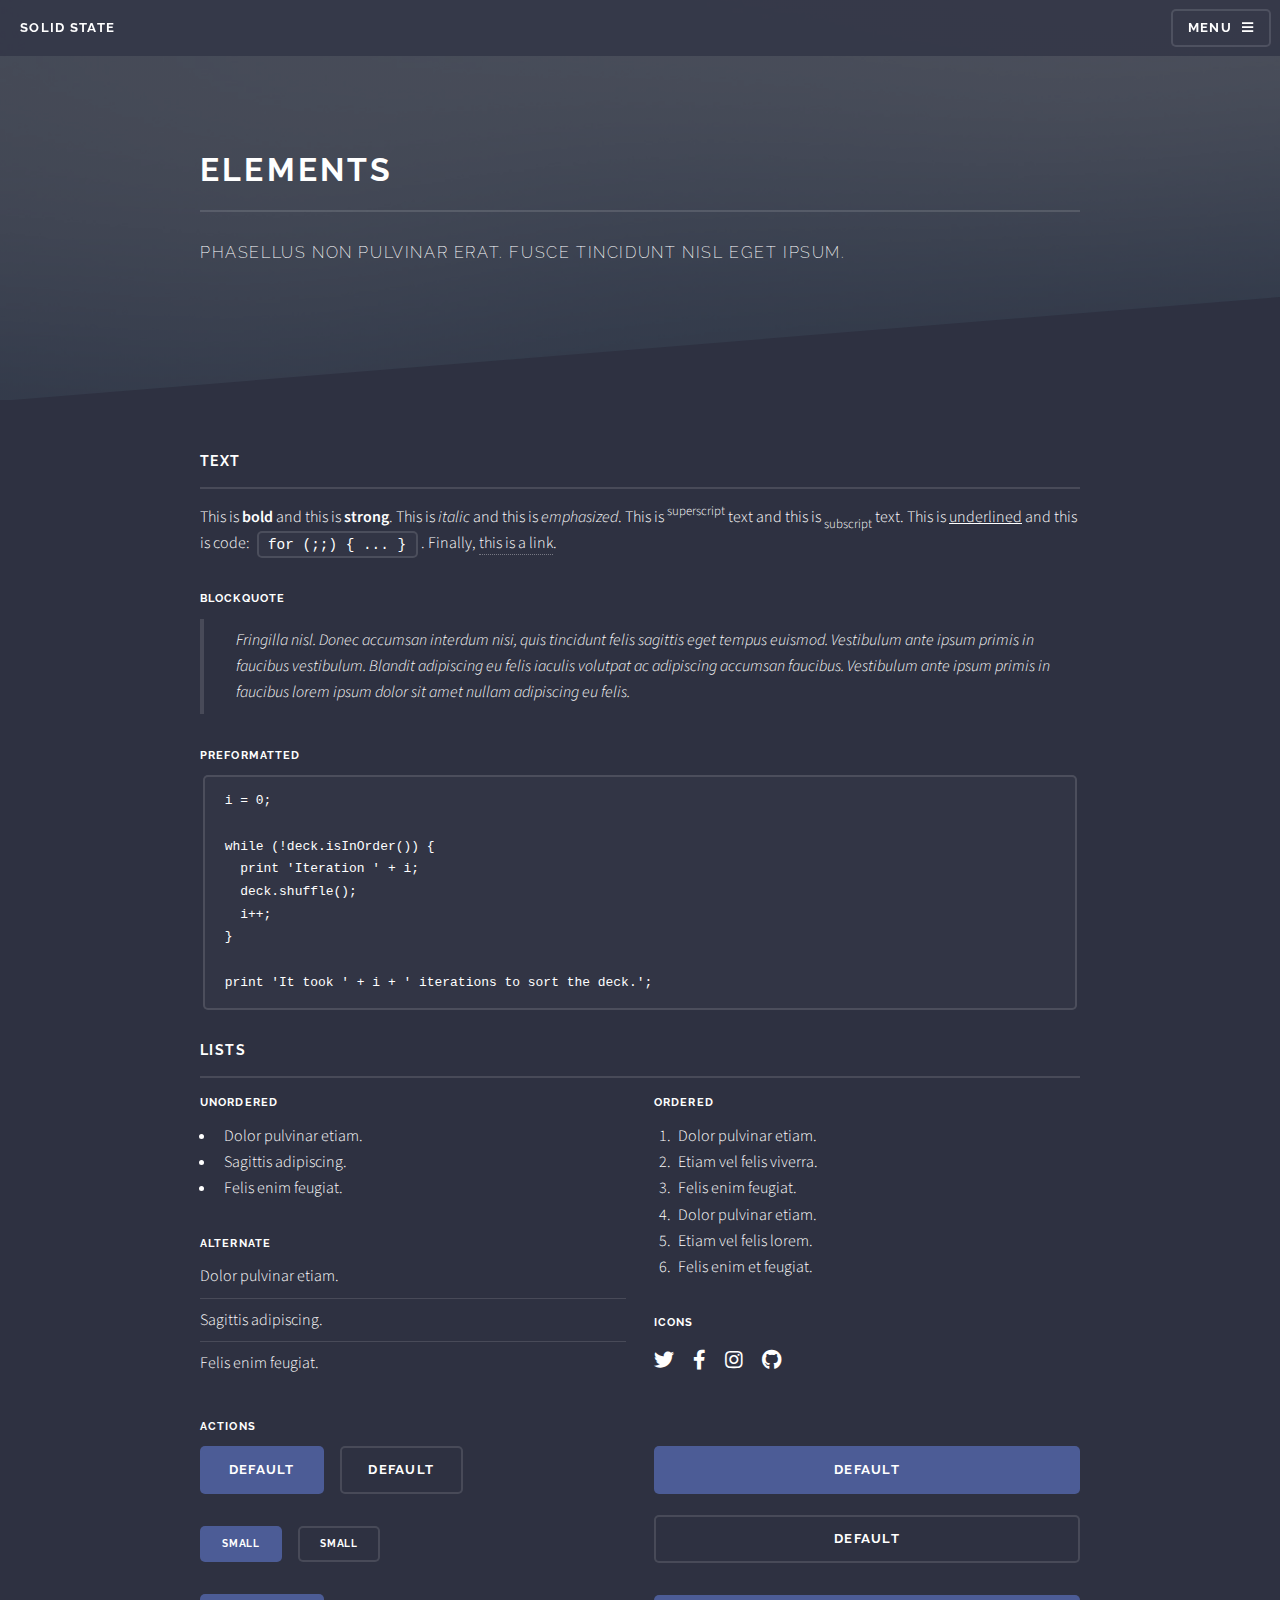
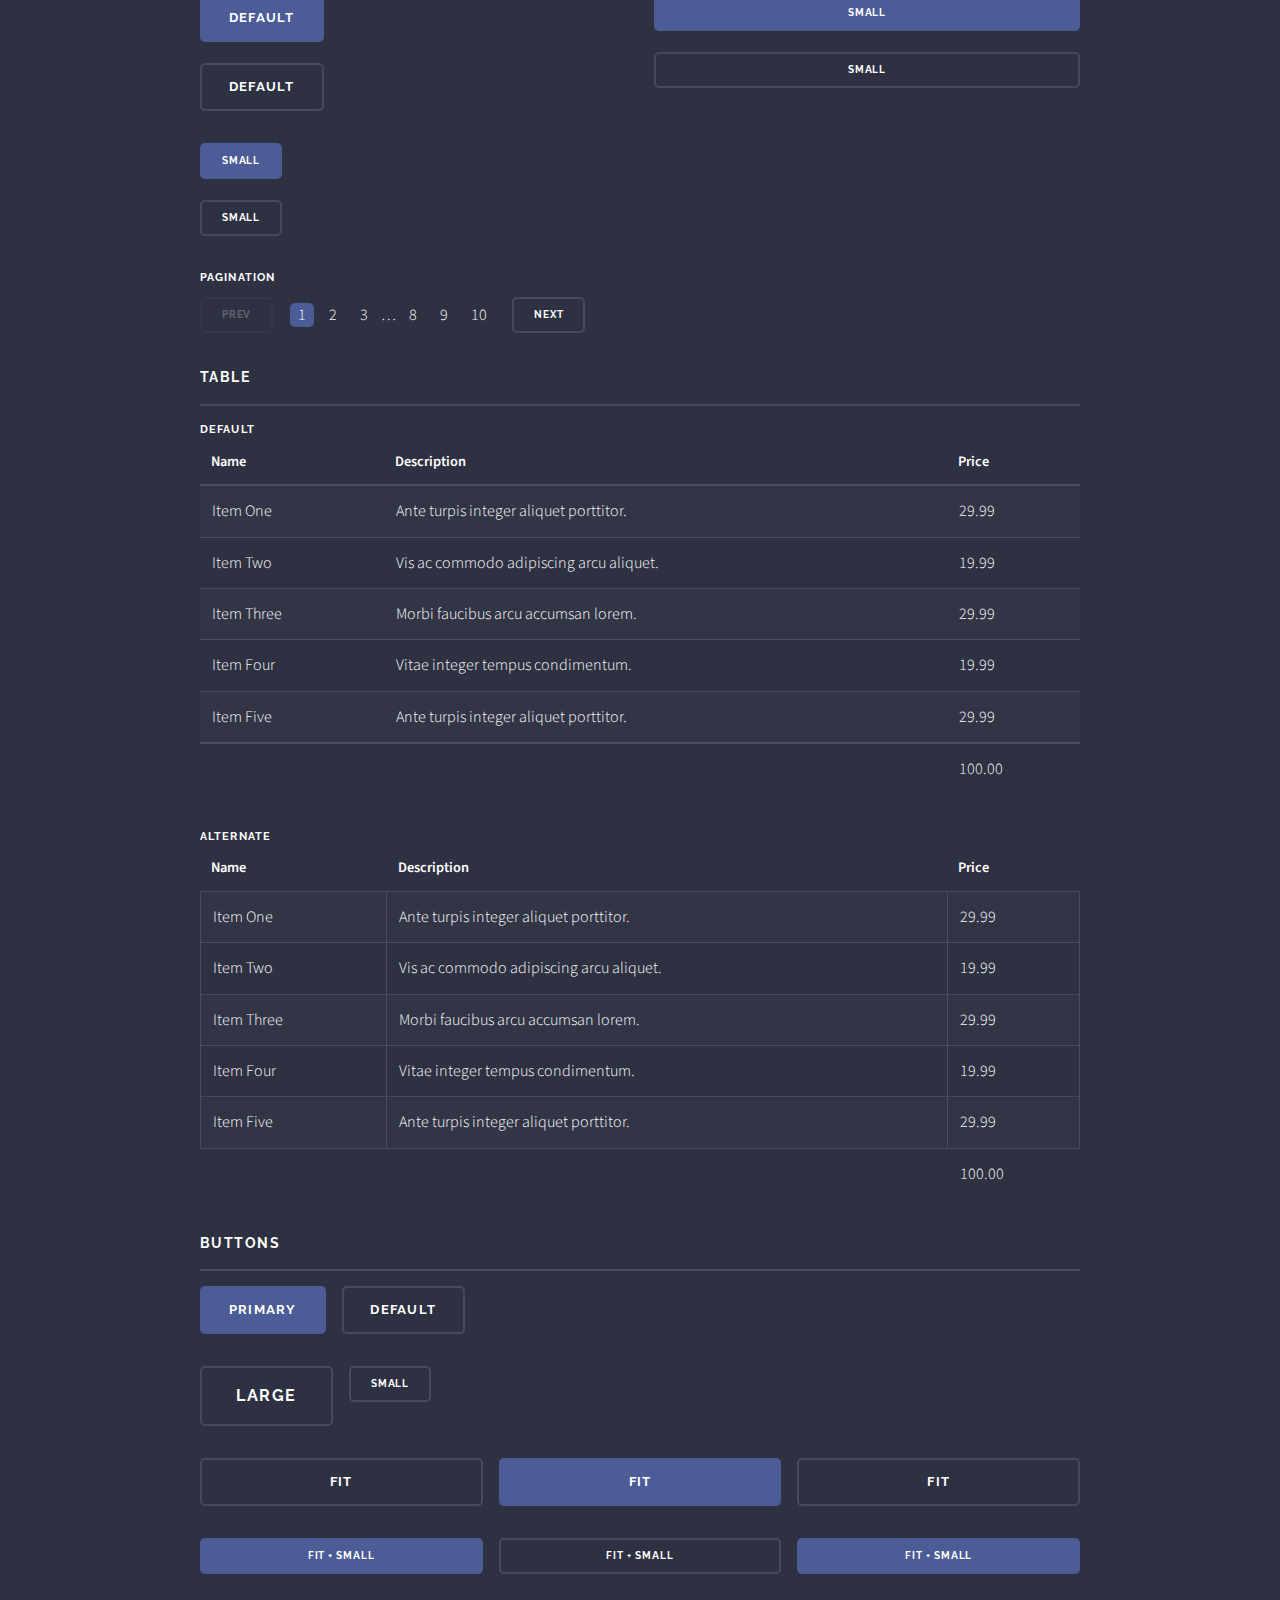
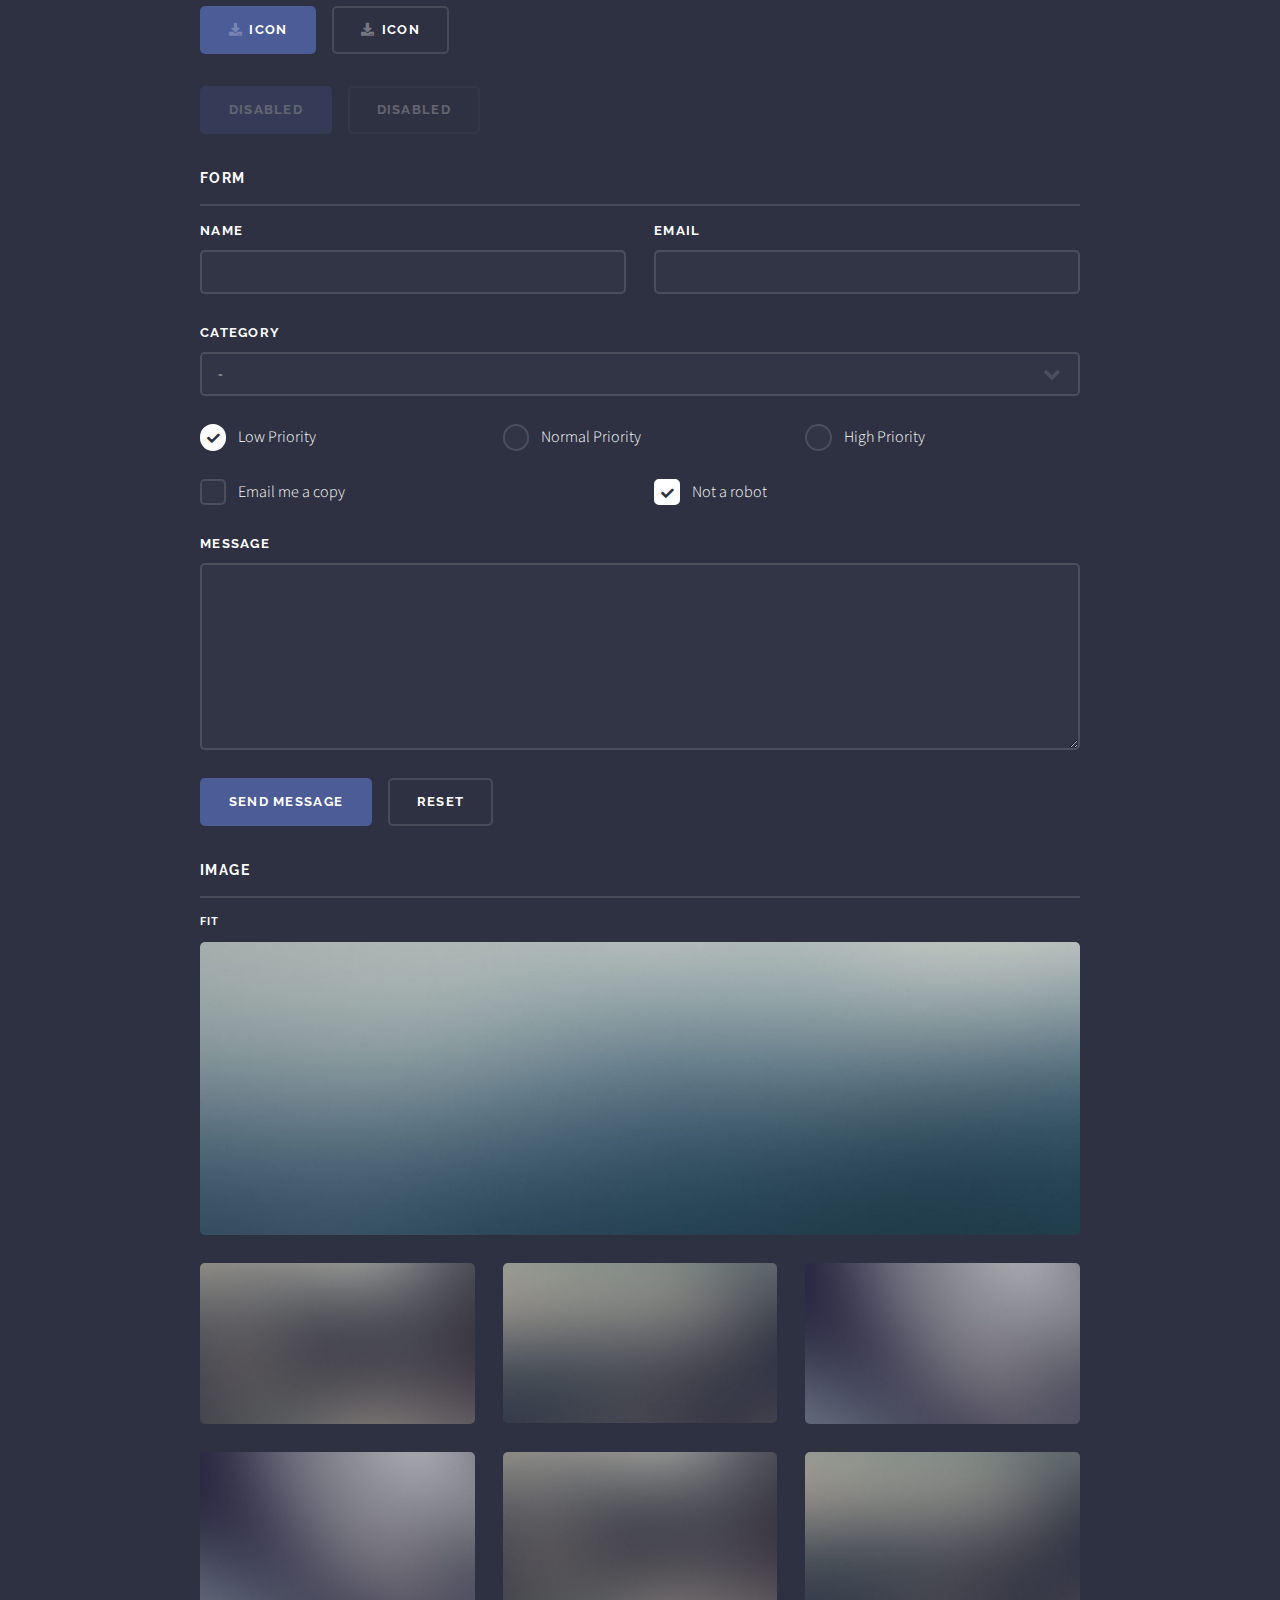
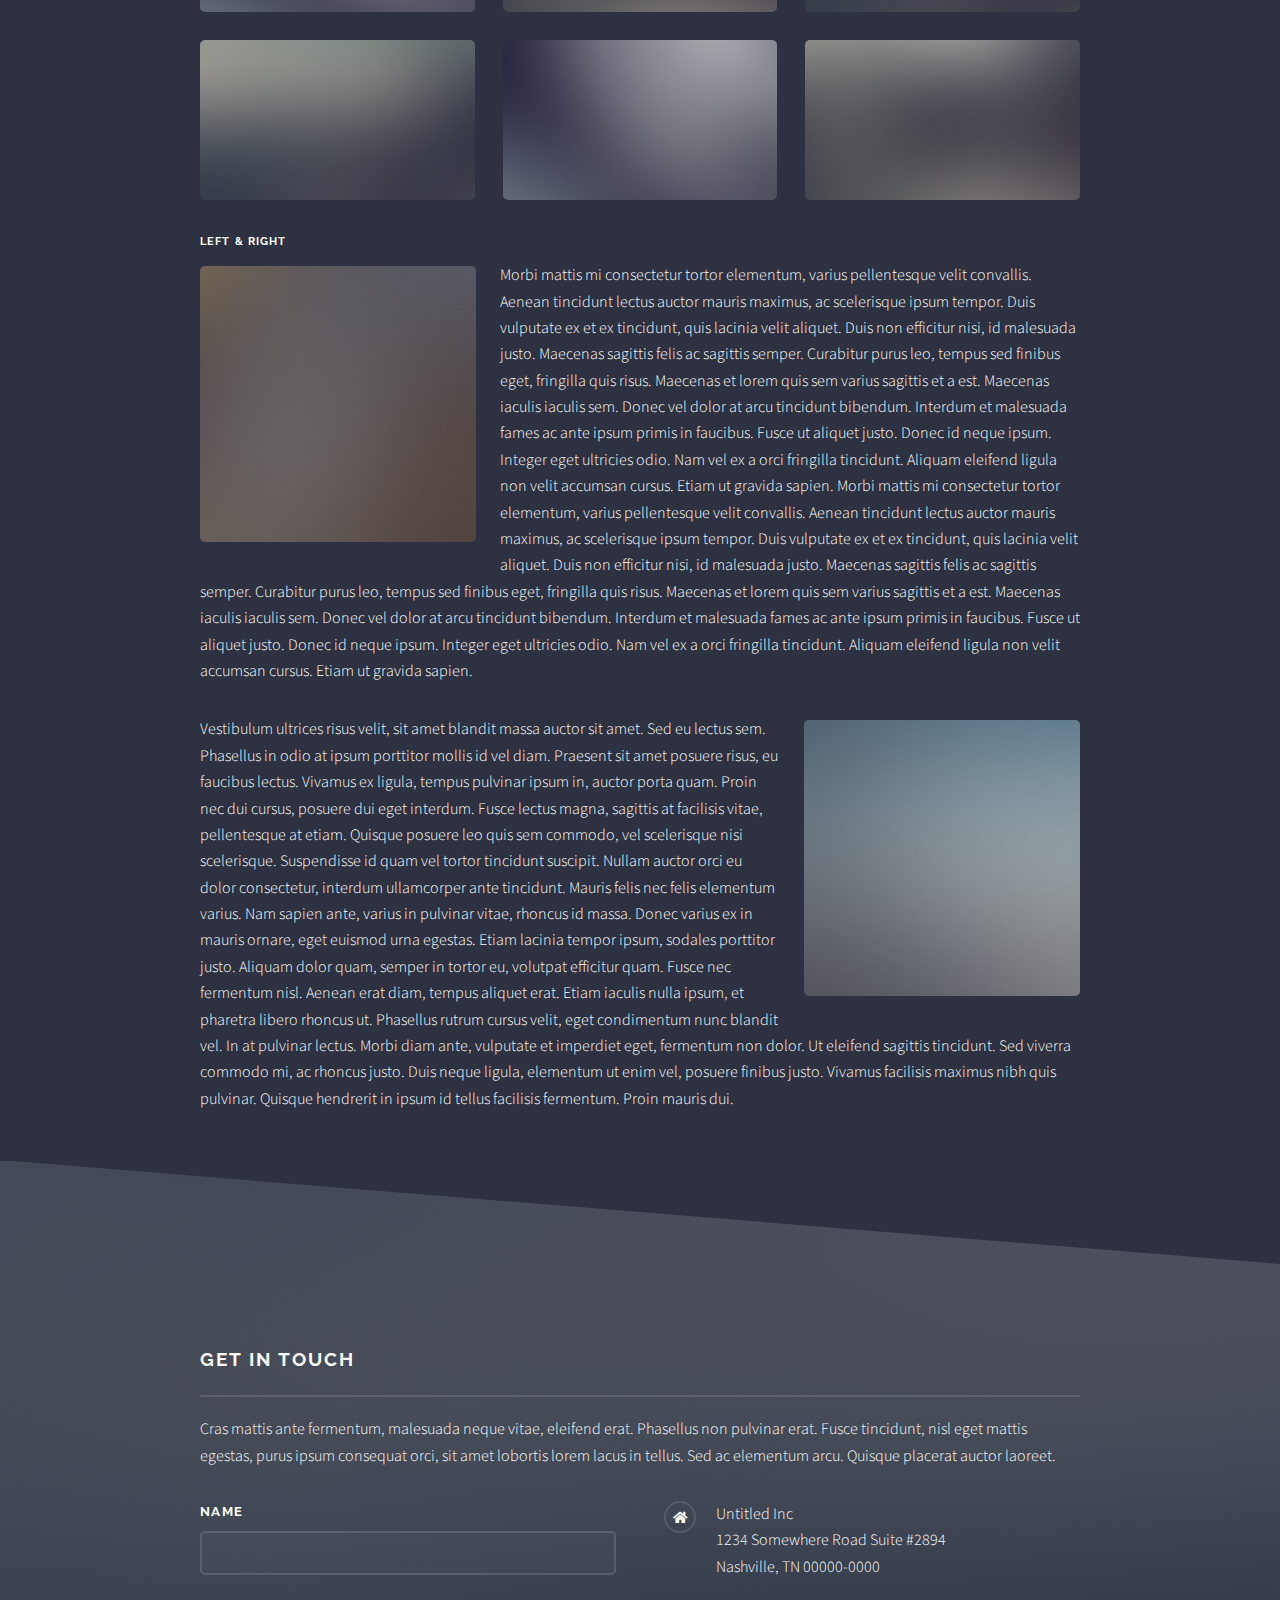
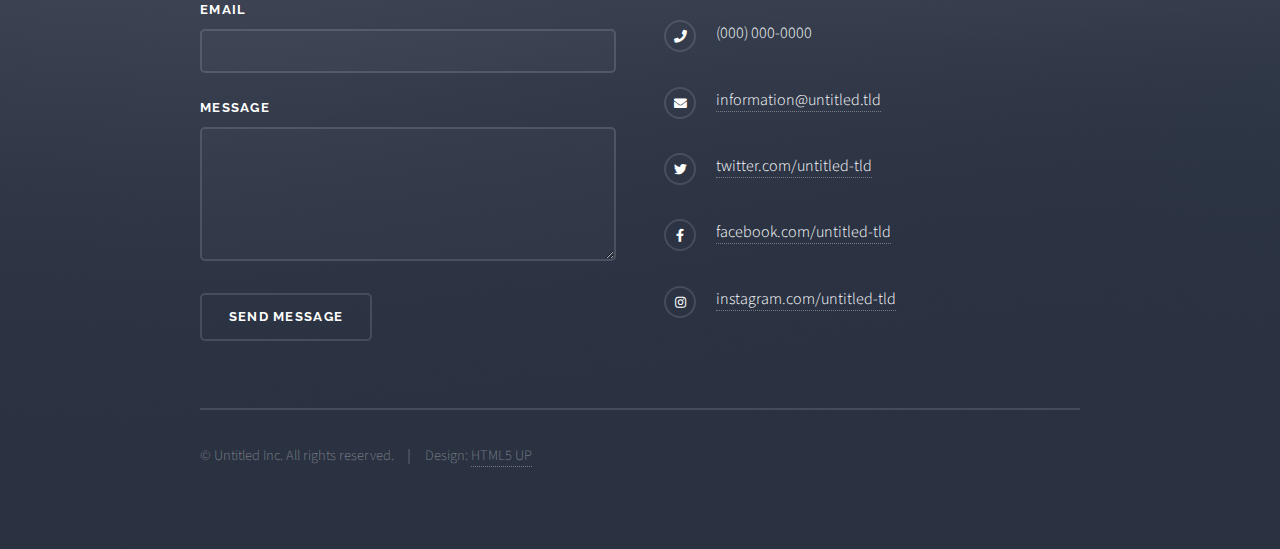
<file: elements.html>
<!DOCTYPE HTML>
<!--
	Solid State by HTML5 UP
	html5up.net | @ajlkn
	Free for personal and commercial use under the CCA 3.0 license (html5up.net/license)
-->
<html>
	<head>
		<title>Elements - Solid State by HTML5 UP</title>
		<meta charset="utf-8" />
		<meta name="viewport" content="width=device-width, initial-scale=1, user-scalable=no" />
		<link rel="stylesheet" href="assets/css/main.css" />
		<noscript><link rel="stylesheet" href="assets/css/noscript.css" /></noscript>
	</head>
	<body class="is-preload">

		<!-- Page Wrapper -->
			<div id="page-wrapper">

				<!-- Header -->
					<header id="header">
						<h1><a href="index.html">Solid State</a></h1>
						<nav>
							<a href="#menu">Menu</a>
						</nav>
					</header>

				<!-- Menu -->
					<nav id="menu">
						<div class="inner">
							<h2>Menu</h2>
							<ul class="links">
								<li><a href="index.html">Home</a></li>
								<li><a href="generic.html">Generic</a></li>
								<li><a href="elements.html">Elements</a></li>
								<!-- <li><a href="#">Log In</a></li>
								<li><a href="#">Sign Up</a></li> -->
							</ul>
							<a href="#" class="close">Close</a>
						</div>
					</nav>

				<!-- Wrapper -->
					<section id="wrapper">
						<header>
							<div class="inner">
								<h2>Elements</h2>
								<p>Phasellus non pulvinar erat. Fusce tincidunt nisl eget ipsum.</p>
							</div>
						</header>

						<!-- Content -->
							<div class="wrapper">
								<div class="inner">

									<section>
										<h3 class="major">Text</h3>
										<p>This is <b>bold</b> and this is <strong>strong</strong>. This is <i>italic</i> and this is <em>emphasized</em>.
										This is <sup>superscript</sup> text and this is <sub>subscript</sub> text.
										This is <u>underlined</u> and this is code: <code>for (;;) { ... }</code>. Finally, <a href="#">this is a link</a>.</p>
										<h4>Blockquote</h4>
										<blockquote>Fringilla nisl. Donec accumsan interdum nisi, quis tincidunt felis sagittis eget tempus euismod. Vestibulum ante ipsum primis in faucibus vestibulum. Blandit adipiscing eu felis iaculis volutpat ac adipiscing accumsan faucibus. Vestibulum ante ipsum primis in faucibus lorem ipsum dolor sit amet nullam adipiscing eu felis.</blockquote>
										<h4>Preformatted</h4>
										<pre><code>i = 0;

while (!deck.isInOrder()) {
  print 'Iteration ' + i;
  deck.shuffle();
  i++;
}

print 'It took ' + i + ' iterations to sort the deck.';</code></pre>
									</section>

									<section>
										<h3 class="major">Lists</h3>
										<div class="row">
											<div class="col-6 col-12-medium">
												<h4>Unordered</h4>
												<ul>
													<li>Dolor pulvinar etiam.</li>
													<li>Sagittis adipiscing.</li>
													<li>Felis enim feugiat.</li>
												</ul>
												<h4>Alternate</h4>
												<ul class="alt">
													<li>Dolor pulvinar etiam.</li>
													<li>Sagittis adipiscing.</li>
													<li>Felis enim feugiat.</li>
												</ul>
											</div>
											<div class="col-6 col-12-medium">
												<h4>Ordered</h4>
												<ol>
													<li>Dolor pulvinar etiam.</li>
													<li>Etiam vel felis viverra.</li>
													<li>Felis enim feugiat.</li>
													<li>Dolor pulvinar etiam.</li>
													<li>Etiam vel felis lorem.</li>
													<li>Felis enim et feugiat.</li>
												</ol>
												<h4>Icons</h4>
												<ul class="icons">
													<li><a href="#" class="icon brands fa-twitter"><span class="label">Twitter</span></a></li>
													<li><a href="#" class="icon brands fa-facebook-f"><span class="label">Facebook</span></a></li>
													<li><a href="#" class="icon brands fa-instagram"><span class="label">Instagram</span></a></li>
													<li><a href="#" class="icon brands fa-github"><span class="label">Github</span></a></li>
												</ul>
											</div>
										</div>
										<h4>Actions</h4>
										<div class="row">
											<div class="col-6 col-12-medium">
												<ul class="actions">
													<li><a href="#" class="button primary">Default</a></li>
													<li><a href="#" class="button">Default</a></li>
												</ul>
												<ul class="actions small">
													<li><a href="#" class="button primary small">Small</a></li>
													<li><a href="#" class="button small">Small</a></li>
												</ul>
												<ul class="actions stacked">
													<li><a href="#" class="button primary">Default</a></li>
													<li><a href="#" class="button">Default</a></li>
												</ul>
												<ul class="actions stacked small">
													<li><a href="#" class="button primary small">Small</a></li>
													<li><a href="#" class="button small">Small</a></li>
												</ul>
											</div>
											<div class="col-6 col-12-medium">
												<ul class="actions stacked">
													<li><a href="#" class="button primary fit">Default</a></li>
													<li><a href="#" class="button fit">Default</a></li>
												</ul>
												<ul class="actions stacked small">
													<li><a href="#" class="button primary small fit">Small</a></li>
													<li><a href="#" class="button small fit">Small</a></li>
												</ul>
											</div>
										</div>
										<h4>Pagination</h4>
										<ul class="pagination">
											<li><span class="button small disabled">Prev</span></li>
											<li><a href="#" class="page active">1</a></li>
											<li><a href="#" class="page">2</a></li>
											<li><a href="#" class="page">3</a></li>
											<li><span>&hellip;</span></li>
											<li><a href="#" class="page">8</a></li>
											<li><a href="#" class="page">9</a></li>
											<li><a href="#" class="page">10</a></li>
											<li><a href="#" class="button small">Next</a></li>
										</ul>
									</section>

									<section>
										<h3 class="major">Table</h3>
										<h4>Default</h4>
										<div class="table-wrapper">
											<table>
												<thead>
													<tr>
														<th>Name</th>
														<th>Description</th>
														<th>Price</th>
													</tr>
												</thead>
												<tbody>
													<tr>
														<td>Item One</td>
														<td>Ante turpis integer aliquet porttitor.</td>
														<td>29.99</td>
													</tr>
													<tr>
														<td>Item Two</td>
														<td>Vis ac commodo adipiscing arcu aliquet.</td>
														<td>19.99</td>
													</tr>
													<tr>
														<td>Item Three</td>
														<td> Morbi faucibus arcu accumsan lorem.</td>
														<td>29.99</td>
													</tr>
													<tr>
														<td>Item Four</td>
														<td>Vitae integer tempus condimentum.</td>
														<td>19.99</td>
													</tr>
													<tr>
														<td>Item Five</td>
														<td>Ante turpis integer aliquet porttitor.</td>
														<td>29.99</td>
													</tr>
												</tbody>
												<tfoot>
													<tr>
														<td colspan="2"></td>
														<td>100.00</td>
													</tr>
												</tfoot>
											</table>
										</div>

										<h4>Alternate</h4>
										<div class="table-wrapper">
											<table class="alt">
												<thead>
													<tr>
														<th>Name</th>
														<th>Description</th>
														<th>Price</th>
													</tr>
												</thead>
												<tbody>
													<tr>
														<td>Item One</td>
														<td>Ante turpis integer aliquet porttitor.</td>
														<td>29.99</td>
													</tr>
													<tr>
														<td>Item Two</td>
														<td>Vis ac commodo adipiscing arcu aliquet.</td>
														<td>19.99</td>
													</tr>
													<tr>
														<td>Item Three</td>
														<td> Morbi faucibus arcu accumsan lorem.</td>
														<td>29.99</td>
													</tr>
													<tr>
														<td>Item Four</td>
														<td>Vitae integer tempus condimentum.</td>
														<td>19.99</td>
													</tr>
													<tr>
														<td>Item Five</td>
														<td>Ante turpis integer aliquet porttitor.</td>
														<td>29.99</td>
													</tr>
												</tbody>
												<tfoot>
													<tr>
														<td colspan="2"></td>
														<td>100.00</td>
													</tr>
												</tfoot>
											</table>
										</div>
									</section>

									<section>
										<h3 class="major">Buttons</h3>
										<ul class="actions">
											<li><a href="#" class="button primary">Primary</a></li>
											<li><a href="#" class="button">Default</a></li>
										</ul>
										<ul class="actions">
											<li><a href="#" class="button large">Large</a></li>
											<li><a href="#" class="button small">Small</a></li>
										</ul>
										<ul class="actions fit">
											<li><a href="#" class="button fit">Fit</a></li>
											<li><a href="#" class="button primary fit">Fit</a></li>
											<li><a href="#" class="button fit">Fit</a></li>
										</ul>
										<ul class="actions fit small">
											<li><a href="#" class="button primary fit small">Fit + Small</a></li>
											<li><a href="#" class="button fit small">Fit + Small</a></li>
											<li><a href="#" class="button primary fit small">Fit + Small</a></li>
										</ul>
										<ul class="actions">
											<li><a href="#" class="button primary icon solid fa-download">Icon</a></li>
											<li><a href="#" class="button icon solid fa-download">Icon</a></li>
										</ul>
										<ul class="actions">
											<li><span class="button primary disabled">Disabled</span></li>
											<li><span class="button disabled">Disabled</span></li>
										</ul>
									</section>

									<section>
										<h3 class="major">Form</h3>
										<form method="post" action="#">
											<div class="row gtr-uniform">
												<div class="col-6 col-12-xsmall">
													<label for="demo-name">Name</label>
													<input type="text" name="demo-name" id="demo-name" value="" />
												</div>
												<div class="col-6 col-12-xsmall">
													<label for="demo-email">Email</label>
													<input type="email" name="demo-email" id="demo-email" value="" />
												</div>
												<div class="col-12">
													<label for="demo-category">Category</label>
													<select name="demo-category" id="demo-category">
														<option value="">-</option>
														<option value="1">Manufacturing</option>
														<option value="1">Shipping</option>
														<option value="1">Administration</option>
														<option value="1">Human Resources</option>
													</select>
												</div>
												<div class="col-4 col-12-small">
													<input type="radio" id="demo-priority-low" name="demo-priority" checked>
													<label for="demo-priority-low">Low Priority</label>
												</div>
												<div class="col-4 col-12-small">
													<input type="radio" id="demo-priority-normal" name="demo-priority">
													<label for="demo-priority-normal">Normal Priority</label>
												</div>
												<div class="col-4 col-12-small">
													<input type="radio" id="demo-priority-high" name="demo-priority">
													<label for="demo-priority-high">High Priority</label>
												</div>
												<div class="col-6 col-12-small">
													<input type="checkbox" id="demo-copy" name="demo-copy">
													<label for="demo-copy">Email me a copy</label>
												</div>
												<div class="col-6 col-12-small">
													<input type="checkbox" id="demo-human" name="demo-human" checked>
													<label for="demo-human">Not a robot</label>
												</div>
												<div class="col-12">
													<label for="demo-message">Message</label>
													<textarea name="demo-message" id="demo-message" rows="6"></textarea>
												</div>
												<div class="col-12">
													<ul class="actions">
														<li><input type="submit" value="Send Message" class="primary" /></li>
														<li><input type="reset" value="Reset" /></li>
													</ul>
												</div>
											</div>
										</form>
									</section>

									<section>
										<h3 class="major">Image</h3>
										<h4>Fit</h4>
										<div class="box alt">
											<div class="row gtr-uniform">
												<div class="col-12"><span class="image fit"><img src="images/pic08.jpg" alt="" /></span></div>
												<div class="col-4"><span class="image fit"><img src="images/pic05.jpg" alt="" /></span></div>
												<div class="col-4"><span class="image fit"><img src="images/pic06.jpg" alt="" /></span></div>
												<div class="col-4"><span class="image fit"><img src="images/pic07.jpg" alt="" /></span></div>
												<div class="col-4"><span class="image fit"><img src="images/pic07.jpg" alt="" /></span></div>
												<div class="col-4"><span class="image fit"><img src="images/pic05.jpg" alt="" /></span></div>
												<div class="col-4"><span class="image fit"><img src="images/pic06.jpg" alt="" /></span></div>
												<div class="col-4"><span class="image fit"><img src="images/pic06.jpg" alt="" /></span></div>
												<div class="col-4"><span class="image fit"><img src="images/pic07.jpg" alt="" /></span></div>
												<div class="col-4"><span class="image fit"><img src="images/pic05.jpg" alt="" /></span></div>
											</div>
										</div>
										<h4>Left &amp; Right</h4>
										<p><span class="image left"><img src="images/pic01.jpg" alt="" /></span>Morbi mattis mi consectetur tortor elementum, varius pellentesque velit convallis. Aenean tincidunt lectus auctor mauris maximus, ac scelerisque ipsum tempor. Duis vulputate ex et ex tincidunt, quis lacinia velit aliquet. Duis non efficitur nisi, id malesuada justo. Maecenas sagittis felis ac sagittis semper. Curabitur purus leo, tempus sed finibus eget, fringilla quis risus. Maecenas et lorem quis sem varius sagittis et a est. Maecenas iaculis iaculis sem. Donec vel dolor at arcu tincidunt bibendum. Interdum et malesuada fames ac ante ipsum primis in faucibus. Fusce ut aliquet justo. Donec id neque ipsum. Integer eget ultricies odio. Nam vel ex a orci fringilla tincidunt. Aliquam eleifend ligula non velit accumsan cursus. Etiam ut gravida sapien. Morbi mattis mi consectetur tortor elementum, varius pellentesque velit convallis. Aenean tincidunt lectus auctor mauris maximus, ac scelerisque ipsum tempor. Duis vulputate ex et ex tincidunt, quis lacinia velit aliquet. Duis non efficitur nisi, id malesuada justo. Maecenas sagittis felis ac sagittis semper. Curabitur purus leo, tempus sed finibus eget, fringilla quis risus. Maecenas et lorem quis sem varius sagittis et a est. Maecenas iaculis iaculis sem. Donec vel dolor at arcu tincidunt bibendum. Interdum et malesuada fames ac ante ipsum primis in faucibus. Fusce ut aliquet justo. Donec id neque ipsum. Integer eget ultricies odio. Nam vel ex a orci fringilla tincidunt. Aliquam eleifend ligula non velit accumsan cursus. Etiam ut gravida sapien.</p>
										<p><span class="image right"><img src="images/pic02.jpg" alt="" /></span>Vestibulum ultrices risus velit, sit amet blandit massa auctor sit amet. Sed eu lectus sem. Phasellus in odio at ipsum porttitor mollis id vel diam. Praesent sit amet posuere risus, eu faucibus lectus. Vivamus ex ligula, tempus pulvinar ipsum in, auctor porta quam. Proin nec dui cursus, posuere dui eget interdum. Fusce lectus magna, sagittis at facilisis vitae, pellentesque at etiam. Quisque posuere leo quis sem commodo, vel scelerisque nisi scelerisque. Suspendisse id quam vel tortor tincidunt suscipit. Nullam auctor orci eu dolor consectetur, interdum ullamcorper ante tincidunt. Mauris felis nec felis elementum varius. Nam sapien ante, varius in pulvinar vitae, rhoncus id massa. Donec varius ex in mauris ornare, eget euismod urna egestas. Etiam lacinia tempor ipsum, sodales porttitor justo. Aliquam dolor quam, semper in tortor eu, volutpat efficitur quam. Fusce nec fermentum nisl. Aenean erat diam, tempus aliquet erat. Etiam iaculis nulla ipsum, et pharetra libero rhoncus ut. Phasellus rutrum cursus velit, eget condimentum nunc blandit vel. In at pulvinar lectus. Morbi diam ante, vulputate et imperdiet eget, fermentum non dolor. Ut eleifend sagittis tincidunt. Sed viverra commodo mi, ac rhoncus justo. Duis neque ligula, elementum ut enim vel, posuere finibus justo. Vivamus facilisis maximus nibh quis pulvinar. Quisque hendrerit in ipsum id tellus facilisis fermentum. Proin mauris dui.</p>
									</section>

								</div>
							</div>

					</section>

				<!-- Footer -->
					<section id="footer">
						<div class="inner">
							<h2 class="major">Get in touch</h2>
							<p>Cras mattis ante fermentum, malesuada neque vitae, eleifend erat. Phasellus non pulvinar erat. Fusce tincidunt, nisl eget mattis egestas, purus ipsum consequat orci, sit amet lobortis lorem lacus in tellus. Sed ac elementum arcu. Quisque placerat auctor laoreet.</p>
							<form method="post" action="#">
								<div class="fields">
									<div class="field">
										<label for="name">Name</label>
										<input type="text" name="name" id="name" />
									</div>
									<div class="field">
										<label for="email">Email</label>
										<input type="email" name="email" id="email" />
									</div>
									<div class="field">
										<label for="message">Message</label>
										<textarea name="message" id="message" rows="4"></textarea>
									</div>
								</div>
								<ul class="actions">
									<li><input type="submit" value="Send Message" /></li>
								</ul>
							</form>
							<ul class="contact">
								<li class="icon solid fa-home">
									Untitled Inc<br />
									1234 Somewhere Road Suite #2894<br />
									Nashville, TN 00000-0000
								</li>
								<li class="icon solid fa-phone">(000) 000-0000</li>
								<li class="icon solid fa-envelope"><a href="#">information@untitled.tld</a></li>
								<li class="icon brands fa-twitter"><a href="#">twitter.com/untitled-tld</a></li>
								<li class="icon brands fa-facebook-f"><a href="#">facebook.com/untitled-tld</a></li>
								<li class="icon brands fa-instagram"><a href="#">instagram.com/untitled-tld</a></li>
							</ul>
							<ul class="copyright">
								<li>&copy; Untitled Inc. All rights reserved.</li><li>Design: <a href="http://html5up.net">HTML5 UP</a></li>
							</ul>
						</div>
					</section>

			</div>

		<!-- Scripts -->
			<script src="assets/js/jquery.min.js"></script>
			<script src="assets/js/jquery.scrollex.min.js"></script>
			<script src="assets/js/browser.min.js"></script>
			<script src="assets/js/breakpoints.min.js"></script>
			<script src="assets/js/util.js"></script>
			<script src="assets/js/main.js"></script>

	</body>
</html>
</file>
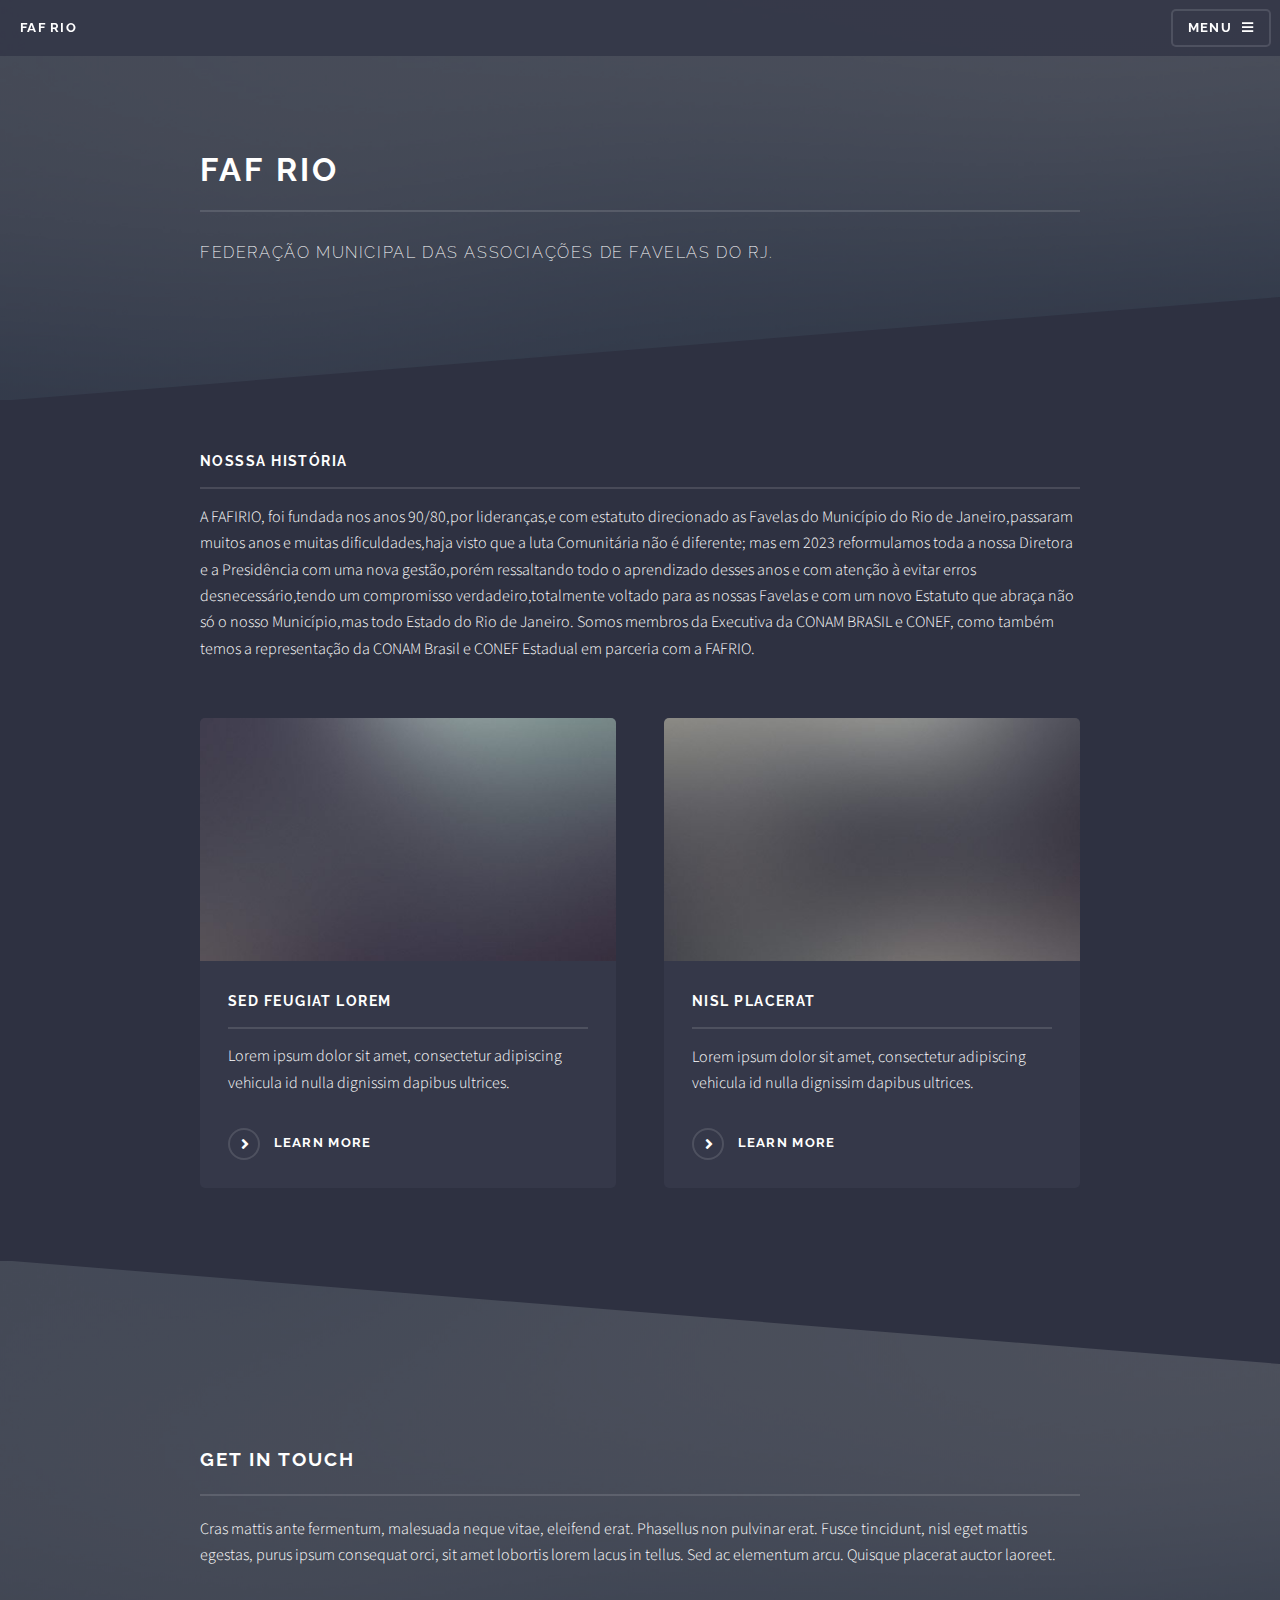
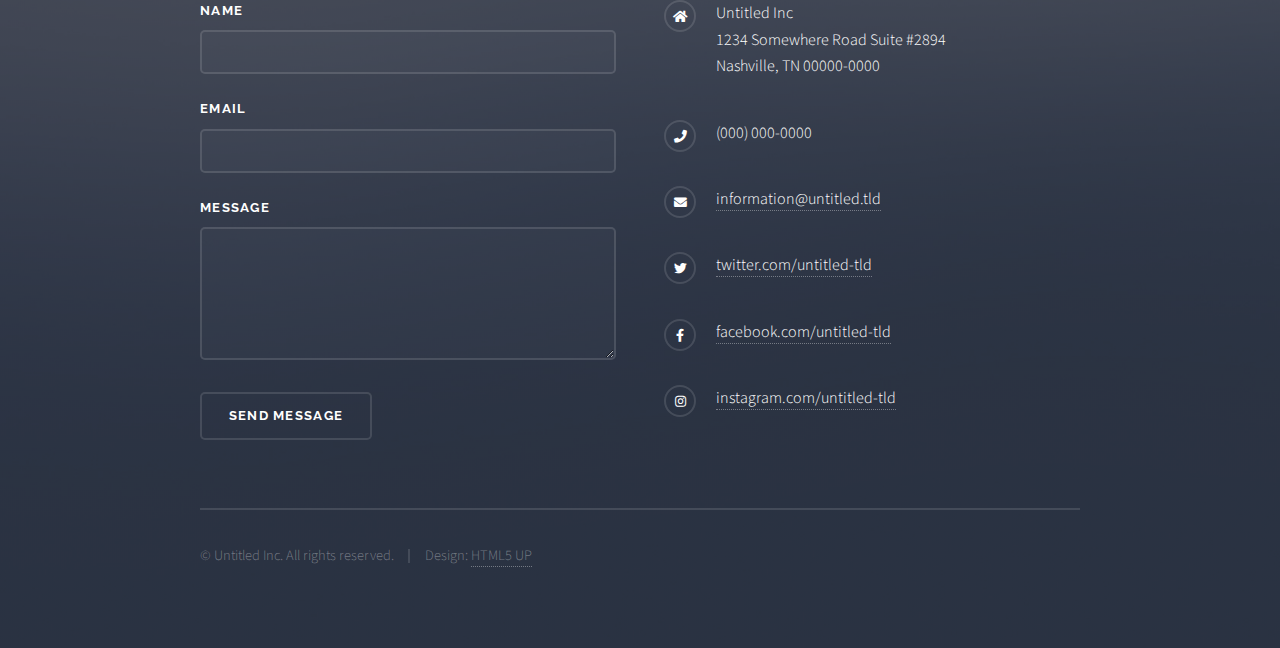
<file: generic.html>
<!DOCTYPE HTML>
<!--
	Solid State by HTML5 UP
	html5up.net | @ajlkn
	Free for personal and commercial use under the CCA 3.0 license (html5up.net/license)
-->
<html>
	<head>
		<title>FAF RIO</title>
		<meta charset="utf-8" />
		<meta name="viewport" content="width=device-width, initial-scale=1, user-scalable=no" />
		<link rel="stylesheet" href="assets/css/main.css" />
		<noscript><link rel="stylesheet" href="assets/css/noscript.css" /></noscript>
	</head>
	<body class="is-preload">

		<!-- Page Wrapper -->
			<div id="page-wrapper">

				<!-- Header -->
					<header id="header">
						<h1><a href="index.html">FAF RIO</a></h1>
						<nav>
							<a href="#menu">Menu</a>
						</nav>
					</header>

				<!-- Menu -->
					<nav id="menu">
						<div class="inner">
							<h2>Menu</h2>
							<ul class="links">
								<li><a href="index.html">Home</a></li>
								<li><a href="generic.html">Sobre</a></li>
								<li><a href="elements.html">Elements</a></li>
								<!-- <li><a href="#">Log In</a></li>
								<li><a href="#">Sign Up</a></li> -->
							</ul>
							<a href="#" class="close">Close</a>
						</div>
					</nav>

				<!-- Wrapper -->
					<section id="wrapper">
						<header>
							<div class="inner">
								<h2>FAF RIO</h2>
								<p>FEDERAÇÃO MUNICIPAL DAS ASSOCIAÇÕES DE FAVELAS DO RJ.</p>
							</div>
						</header>

						<!-- Content -->
							<div class="wrapper">
								<div class="inner">

									<h3 class="major">Nosssa História</h3>
									<p>A FAFIRIO, foi fundada nos anos 90/80,por lideranças,e com estatuto direcionado as Favelas do Município do Rio de Janeiro,passaram muitos anos e muitas dificuldades,haja visto que a luta Comunitária não é diferente; mas em 2023 reformulamos toda a nossa Diretora e a Presidência com uma nova gestão,porém ressaltando todo o aprendizado desses anos e com atenção à evitar erros desnecessário,tendo um compromisso verdadeiro,totalmente voltado para as nossas Favelas e com um novo Estatuto que abraça não só o nosso Município,mas todo Estado do Rio de Janeiro. Somos membros da Executiva da CONAM BRASIL e CONEF, como também temos a representação da CONAM Brasil e CONEF Estadual em parceria com a FAFRIO.</p>

									<!-- <p>Vestibulum ultrices risus velit, sit amet blandit massa auctor sit amet. Sed eu lectus sem. Phasellus in odio at ipsum porttitor mollis id vel diam. Praesent sit amet posuere risus, eu faucibus lectus. Vivamus ex ligula, tempus pulvinar ipsum in, auctor porta quam. Proin nec commodo, vel scelerisque nisi scelerisque. Suspendisse id quam vel tortor tincidunt suscipit. Nullam auctor orci eu dolor consectetur, interdum ullamcorper ante tincidunt. Mauris felis nec felis elementum varius.</p>

									<h3 class="major">Vitae phasellus</h3>
									<p>Cras mattis ante fermentum, malesuada neque vitae, eleifend erat. Phasellus non pulvinar erat. Fusce tincidunt, nisl eget mattis egestas, purus ipsum consequat orci, sit amet lobortis lorem lacus in tellus. Sed ac elementum arcu. Quisque placerat auctor laoreet.</p> -->

									<section class="features">
										<article>
											<a href="#" class="image"><img src="images/pic04.jpg" alt="" /></a>
											<h3 class="major">Sed feugiat lorem</h3>
											<p>Lorem ipsum dolor sit amet, consectetur adipiscing vehicula id nulla dignissim dapibus ultrices.</p>
											<a href="#" class="special">Learn more</a>
										</article>
										<article>
											<a href="#" class="image"><img src="images/pic05.jpg" alt="" /></a>
											<h3 class="major">Nisl placerat</h3>
											<p>Lorem ipsum dolor sit amet, consectetur adipiscing vehicula id nulla dignissim dapibus ultrices.</p>
											<a href="#" class="special">Learn more</a>
										</article>
									</section>

								</div>
							</div>

					</section>

				<!-- Footer -->
					<section id="footer">
						<div class="inner">
							<h2 class="major">Get in touch</h2>
							<p>Cras mattis ante fermentum, malesuada neque vitae, eleifend erat. Phasellus non pulvinar erat. Fusce tincidunt, nisl eget mattis egestas, purus ipsum consequat orci, sit amet lobortis lorem lacus in tellus. Sed ac elementum arcu. Quisque placerat auctor laoreet.</p>
							<form method="post" action="#">
								<div class="fields">
									<div class="field">
										<label for="name">Name</label>
										<input type="text" name="name" id="name" />
									</div>
									<div class="field">
										<label for="email">Email</label>
										<input type="email" name="email" id="email" />
									</div>
									<div class="field">
										<label for="message">Message</label>
										<textarea name="message" id="message" rows="4"></textarea>
									</div>
								</div>
								<ul class="actions">
									<li><input type="submit" value="Send Message" /></li>
								</ul>
							</form>
							<ul class="contact">
								<li class="icon solid fa-home">
									Untitled Inc<br />
									1234 Somewhere Road Suite #2894<br />
									Nashville, TN 00000-0000
								</li>
								<li class="icon solid fa-phone">(000) 000-0000</li>
								<li class="icon solid fa-envelope"><a href="#">information@untitled.tld</a></li>
								<li class="icon brands fa-twitter"><a href="#">twitter.com/untitled-tld</a></li>
								<li class="icon brands fa-facebook-f"><a href="#">facebook.com/untitled-tld</a></li>
								<li class="icon brands fa-instagram"><a href="#">instagram.com/untitled-tld</a></li>
							</ul>
							<ul class="copyright">
								<li>&copy; Untitled Inc. All rights reserved.</li><li>Design: <a href="http://html5up.net">HTML5 UP</a></li>
							</ul>
						</div>
					</section>

			</div>

		<!-- Scripts -->
			<script src="assets/js/jquery.min.js"></script>
			<script src="assets/js/jquery.scrollex.min.js"></script>
			<script src="assets/js/browser.min.js"></script>
			<script src="assets/js/breakpoints.min.js"></script>
			<script src="assets/js/util.js"></script>
			<script src="assets/js/main.js"></script>

	</body>
</html>
</file>
<file: assets/css/noscript.css>
/*
	Solid State by HTML5 UP
	html5up.net | @ajlkn
	Free for personal and commercial use under the CCA 3.0 license (html5up.net/license)
*/

/* Banner */

	body.is-preload #banner .logo {
		-moz-transform: none;
		-webkit-transform: none;
		-ms-transform: none;
		transform: none;
		opacity: 1;
	}

	body.is-preload #banner h2 {
		opacity: 1;
		-moz-transform: none;
		-webkit-transform: none;
		-ms-transform: none;
		transform: none;
		-moz-filter: none;
		-webkit-filter: none;
		-ms-filter: none;
		filter: none;
	}

	body.is-preload #banner p {
		opacity: 01;
		-moz-transform: none;
		-webkit-transform: none;
		-ms-transform: none;
		transform: none;
		-moz-filter: none;
		-webkit-filter: none;
		-ms-filter: none;
		filter: none;
	}
</file>
<file: assets/css/main.css>
@import url(fontawesome-all.min.css);
@import url("https://fonts.googleapis.com/css?family=Raleway:200,700|Source+Sans+Pro:300,600,300italic,600italic");

/*
	Solid State by HTML5 UP
	html5up.net | @ajlkn
	Free for personal and commercial use under the CCA 3.0 license (html5up.net/license)
*/

html, body, div, span, applet, object,
iframe, h1, h2, h3, h4, h5, h6, p, blockquote,
pre, a, abbr, acronym, address, big, cite,
code, del, dfn, em, img, ins, kbd, q, s, samp,
small, strike, strong, sub, sup, tt, var, b,
u, i, center, dl, dt, dd, ol, ul, li, fieldset,
form, label, legend, table, caption, tbody,
tfoot, thead, tr, th, td, article, aside,
canvas, details, embed, figure, figcaption,
footer, header, hgroup, menu, nav, output, ruby,
section, summary, time, mark, audio, video {
	margin: 0;
	padding: 0;
	border: 0;
	font-size: 100%;
	font: inherit;
	vertical-align: baseline;}

article, aside, details, figcaption, figure,
footer, header, hgroup, menu, nav, section {
	display: block;}

body {
	line-height: 1;
}

ol, ul {
	list-style: none;
}

blockquote, q {
	quotes: none;
}

	blockquote:before, blockquote:after, q:before, q:after {
		content: '';
		content: none;
	}

table {
	border-collapse: collapse;
	border-spacing: 0;
}

body {
	-webkit-text-size-adjust: none;
}

mark {
	background-color: transparent;
	color: inherit;
}

input::-moz-focus-inner {
	border: 0;
	padding: 0;
}

input, select, textarea {
	-moz-appearance: none;
	-webkit-appearance: none;
	-ms-appearance: none;
	appearance: none;
}

/* Basic */

	@-ms-viewport {
		width: device-width;
	}

	body {
		-ms-overflow-style: scrollbar;
	}

	@media screen and (max-width: 480px) {

		html, body {
			min-width: 320px;
		}

	}

	html {
		box-sizing: border-box;
	}

	*, *:before, *:after {
		box-sizing: inherit;
	}

	body {
		background-color: #2e3141;
		background-image: linear-gradient(to top, rgba(46, 49, 65, 0.8), rgba(46, 49, 65, 0.8)), url("../../images/bg.jpg");
		background-size: auto,
 cover;
		background-attachment: fixed,
 fixed;
		background-position: center,
 center;
	}

		body.is-preload *, body.is-preload *:before, body.is-preload *:after {
			-moz-animation: none !important;
			-webkit-animation: none !important;
			-ms-animation: none !important;
			animation: none !important;
			-moz-transition: none !important;
			-webkit-transition: none !important;
			-ms-transition: none !important;
			transition: none !important;
		}

/* Type */

	body, input, select, textarea {
		color: #ffffff;
		font-family: "Source Sans Pro", Helvetica, sans-serif;
		font-size: 16.5pt;
		font-weight: 300;
		line-height: 1.65;
	}

		@media screen and (max-width: 1680px) {

			body, input, select, textarea {
				font-size: 13pt;
			}

		}

		@media screen and (max-width: 1280px) {

			body, input, select, textarea {
				font-size: 12pt;
			}

		}

		@media screen and (max-width: 980px) {

			body, input, select, textarea {
				font-size: 12pt;
			}

		}

		@media screen and (max-width: 736px) {

			body, input, select, textarea {
				font-size: 12pt;
			}

		}

		@media screen and (max-width: 480px) {

			body, input, select, textarea {
				font-size: 12pt;
			}

		}

	a {
		-moz-transition: color 0.2s ease-in-out, border-bottom-color 0.2s ease-in-out;
		-webkit-transition: color 0.2s ease-in-out, border-bottom-color 0.2s ease-in-out;
		-ms-transition: color 0.2s ease-in-out, border-bottom-color 0.2s ease-in-out;
		transition: color 0.2s ease-in-out, border-bottom-color 0.2s ease-in-out;
		border-bottom: dotted 1px rgba(255, 255, 255, 0.35);
		color: #ffffff;
		text-decoration: none;
	}

		a:hover {
			border-bottom-color: transparent;
			color: #ffffff !important;
		}

		a.special:not(.button) {
			text-decoration: none;
			border-bottom: 0;
			display: block;
			font-family: Raleway, Helvetica, sans-serif;
			font-size: 0.8em;
			font-weight: 700;
			letter-spacing: 0.1em;
			margin: 0 0 2em 0;
			text-transform: uppercase;
		}

			a.special:not(.button):before {
				-moz-osx-font-smoothing: grayscale;
				-webkit-font-smoothing: antialiased;
				display: inline-block;
				font-style: normal;
				font-variant: normal;
				text-rendering: auto;
				line-height: 1;
				text-transform: none !important;
				font-family: 'Font Awesome 5 Free';
				font-weight: 900;
			}

			a.special:not(.button):before {
				-moz-transition: background-color 0.2s ease-in-out;
				-webkit-transition: background-color 0.2s ease-in-out;
				-ms-transition: background-color 0.2s ease-in-out;
				transition: background-color 0.2s ease-in-out;
				border-radius: 100%;
				border: solid 2px rgba(255, 255, 255, 0.125);
				content: '\f105';
				display: inline-block;
				font-size: 1.25em;
				height: 2em;
				line-height: 1.75em;
				margin-right: 0.85em;
				text-align: center;
				text-indent: 0.15em;
				vertical-align: middle;
				width: 2em;
			}

			a.special:not(.button):hover:before {
				background-color: rgba(255, 255, 255, 0.025);
			}

			a.special:not(.button):active:before {
				background-color: rgba(255, 255, 255, 0.075);
			}

	strong, b {
		color: #ffffff;
		font-weight: 600;
	}

	em, i {
		font-style: italic;
	}

	p {
		margin: 0 0 2em 0;
	}

	h1, h2, h3, h4, h5, h6 {
		color: #ffffff;
		font-family: Raleway, Helvetica, sans-serif;
		font-weight: 700;
		letter-spacing: 0.1em;
		margin: 0 0 1em 0;
		text-transform: uppercase;
	}

		h1 a, h2 a, h3 a, h4 a, h5 a, h6 a {
			color: inherit;
			text-decoration: none;
			border-bottom: 0;
		}

		h1 span, h2 span, h3 span, h4 span, h5 span, h6 span {
			font-weight: 200;
		}

		h1.major, h2.major, h3.major, h4.major, h5.major, h6.major {
			padding-bottom: 1em;
			border-bottom: solid 2px rgba(255, 255, 255, 0.125);
		}

	h2 {
		font-size: 1.2em;
	}

	h3 {
		font-size: 0.9em;
	}

	h4 {
		font-size: 0.7em;
	}

	h5 {
		font-size: 0.7em;
	}

	h6 {
		font-size: 0.7em;
	}

	@media screen and (max-width: 736px) {

		h2 {
			font-size: 1em;
		}

		h3 {
			font-size: 0.8em;
		}

	}

	sub {
		font-size: 0.8em;
		position: relative;
		top: 0.5em;
	}

	sup {
		font-size: 0.8em;
		position: relative;
		top: -0.5em;
	}

	blockquote {
		border-left: solid 4px rgba(255, 255, 255, 0.125);
		font-style: italic;
		margin: 0 0 2em 0;
		padding: 0.5em 0 0.5em 2em;
	}

	code {
		background: rgba(255, 255, 255, 0.025);
		border-radius: 5px;
		border: solid 2px rgba(255, 255, 255, 0.125);
		font-family: "Courier New", monospace;
		font-size: 0.9em;
		margin: 0 0.25em;
		padding: 0.25em 0.65em;
	}

	pre {
		-webkit-overflow-scrolling: touch;
		font-family: "Courier New", monospace;
		font-size: 0.9em;
		margin: 0 0 2em 0;
	}

		pre code {
			display: block;
			line-height: 1.75em;
			padding: 1em 1.5em;
			overflow-x: auto;
		}

	hr {
		border: 0;
		border-bottom: solid 2px rgba(255, 255, 255, 0.125);
		margin: 2.5em 0;
	}

		hr.major {
			margin: 4em 0;
		}

	.align-left {
		text-align: left;
	}

	.align-center {
		text-align: center;
	}

	.align-right {
		text-align: right;
	}

/* Row */

	.row {
		display: flex;
		flex-wrap: wrap;
		box-sizing: border-box;
		align-items: stretch;
	}

		.row > * {
			box-sizing: border-box;
		}

		.row.gtr-uniform > * > :last-child {
			margin-bottom: 0;
		}

		.row.aln-left {
			justify-content: flex-start;
		}

		.row.aln-center {
			justify-content: center;
		}

		.row.aln-right {
			justify-content: flex-end;
		}

		.row.aln-top {
			align-items: flex-start;
		}

		.row.aln-middle {
			align-items: center;
		}

		.row.aln-bottom {
			align-items: flex-end;
		}

		.row > .imp {
			order: -1;
		}

		.row > .col-1 {
			width: 8.33333%;
		}

		.row > .off-1 {
			margin-left: 8.33333%;
		}

		.row > .col-2 {
			width: 16.66667%;
		}

		.row > .off-2 {
			margin-left: 16.66667%;
		}

		.row > .col-3 {
			width: 25%;
		}

		.row > .off-3 {
			margin-left: 25%;
		}

		.row > .col-4 {
			width: 33.33333%;
		}

		.row > .off-4 {
			margin-left: 33.33333%;
		}

		.row > .col-5 {
			width: 41.66667%;
		}

		.row > .off-5 {
			margin-left: 41.66667%;
		}

		.row > .col-6 {
			width: 50%;
		}

		.row > .off-6 {
			margin-left: 50%;
		}

		.row > .col-7 {
			width: 58.33333%;
		}

		.row > .off-7 {
			margin-left: 58.33333%;
		}

		.row > .col-8 {
			width: 66.66667%;
		}

		.row > .off-8 {
			margin-left: 66.66667%;
		}

		.row > .col-9 {
			width: 75%;
		}

		.row > .off-9 {
			margin-left: 75%;
		}

		.row > .col-10 {
			width: 83.33333%;
		}

		.row > .off-10 {
			margin-left: 83.33333%;
		}

		.row > .col-11 {
			width: 91.66667%;
		}

		.row > .off-11 {
			margin-left: 91.66667%;
		}

		.row > .col-12 {
			width: 100%;
		}

		.row > .off-12 {
			margin-left: 100%;
		}

		.row.gtr-0 {
			margin-top: 0;
			margin-left: 0em;
		}

			.row.gtr-0 > * {
				padding: 0 0 0 0em;
			}

			.row.gtr-0.gtr-uniform {
				margin-top: 0em;
			}

				.row.gtr-0.gtr-uniform > * {
					padding-top: 0em;
				}

		.row.gtr-25 {
			margin-top: 0;
			margin-left: -0.4375em;
		}

			.row.gtr-25 > * {
				padding: 0 0 0 0.4375em;
			}

			.row.gtr-25.gtr-uniform {
				margin-top: -0.4375em;
			}

				.row.gtr-25.gtr-uniform > * {
					padding-top: 0.4375em;
				}

		.row.gtr-50 {
			margin-top: 0;
			margin-left: -0.875em;
		}

			.row.gtr-50 > * {
				padding: 0 0 0 0.875em;
			}

			.row.gtr-50.gtr-uniform {
				margin-top: -0.875em;
			}

				.row.gtr-50.gtr-uniform > * {
					padding-top: 0.875em;
				}

		.row {
			margin-top: 0;
			margin-left: -1.75em;
		}

			.row > * {
				padding: 0 0 0 1.75em;
			}

			.row.gtr-uniform {
				margin-top: -1.75em;
			}

				.row.gtr-uniform > * {
					padding-top: 1.75em;
				}

		.row.gtr-150 {
			margin-top: 0;
			margin-left: -2.625em;
		}

			.row.gtr-150 > * {
				padding: 0 0 0 2.625em;
			}

			.row.gtr-150.gtr-uniform {
				margin-top: -2.625em;
			}

				.row.gtr-150.gtr-uniform > * {
					padding-top: 2.625em;
				}

		.row.gtr-200 {
			margin-top: 0;
			margin-left: -3.5em;
		}

			.row.gtr-200 > * {
				padding: 0 0 0 3.5em;
			}

			.row.gtr-200.gtr-uniform {
				margin-top: -3.5em;
			}

				.row.gtr-200.gtr-uniform > * {
					padding-top: 3.5em;
				}

		@media screen and (max-width: 1680px) {

			.row {
				display: flex;
				flex-wrap: wrap;
				box-sizing: border-box;
				align-items: stretch;
			}

				.row > * {
					box-sizing: border-box;
				}

				.row.gtr-uniform > * > :last-child {
					margin-bottom: 0;
				}

				.row.aln-left {
					justify-content: flex-start;
				}

				.row.aln-center {
					justify-content: center;
				}

				.row.aln-right {
					justify-content: flex-end;
				}

				.row.aln-top {
					align-items: flex-start;
				}

				.row.aln-middle {
					align-items: center;
				}

				.row.aln-bottom {
					align-items: flex-end;
				}

				.row > .imp-xlarge {
					order: -1;
				}

				.row > .col-1-xlarge {
					width: 8.33333%;
				}

				.row > .off-1-xlarge {
					margin-left: 8.33333%;
				}

				.row > .col-2-xlarge {
					width: 16.66667%;
				}

				.row > .off-2-xlarge {
					margin-left: 16.66667%;
				}

				.row > .col-3-xlarge {
					width: 25%;
				}

				.row > .off-3-xlarge {
					margin-left: 25%;
				}

				.row > .col-4-xlarge {
					width: 33.33333%;
				}

				.row > .off-4-xlarge {
					margin-left: 33.33333%;
				}

				.row > .col-5-xlarge {
					width: 41.66667%;
				}

				.row > .off-5-xlarge {
					margin-left: 41.66667%;
				}

				.row > .col-6-xlarge {
					width: 50%;
				}

				.row > .off-6-xlarge {
					margin-left: 50%;
				}

				.row > .col-7-xlarge {
					width: 58.33333%;
				}

				.row > .off-7-xlarge {
					margin-left: 58.33333%;
				}

				.row > .col-8-xlarge {
					width: 66.66667%;
				}

				.row > .off-8-xlarge {
					margin-left: 66.66667%;
				}

				.row > .col-9-xlarge {
					width: 75%;
				}

				.row > .off-9-xlarge {
					margin-left: 75%;
				}

				.row > .col-10-xlarge {
					width: 83.33333%;
				}

				.row > .off-10-xlarge {
					margin-left: 83.33333%;
				}

				.row > .col-11-xlarge {
					width: 91.66667%;
				}

				.row > .off-11-xlarge {
					margin-left: 91.66667%;
				}

				.row > .col-12-xlarge {
					width: 100%;
				}

				.row > .off-12-xlarge {
					margin-left: 100%;
				}

				.row.gtr-0 {
					margin-top: 0;
					margin-left: 0em;
				}

					.row.gtr-0 > * {
						padding: 0 0 0 0em;
					}

					.row.gtr-0.gtr-uniform {
						margin-top: 0em;
					}

						.row.gtr-0.gtr-uniform > * {
							padding-top: 0em;
						}

				.row.gtr-25 {
					margin-top: 0;
					margin-left: -0.4375em;
				}

					.row.gtr-25 > * {
						padding: 0 0 0 0.4375em;
					}

					.row.gtr-25.gtr-uniform {
						margin-top: -0.4375em;
					}

						.row.gtr-25.gtr-uniform > * {
							padding-top: 0.4375em;
						}

				.row.gtr-50 {
					margin-top: 0;
					margin-left: -0.875em;
				}

					.row.gtr-50 > * {
						padding: 0 0 0 0.875em;
					}

					.row.gtr-50.gtr-uniform {
						margin-top: -0.875em;
					}

						.row.gtr-50.gtr-uniform > * {
							padding-top: 0.875em;
						}

				.row {
					margin-top: 0;
					margin-left: -1.75em;
				}

					.row > * {
						padding: 0 0 0 1.75em;
					}

					.row.gtr-uniform {
						margin-top: -1.75em;
					}

						.row.gtr-uniform > * {
							padding-top: 1.75em;
						}

				.row.gtr-150 {
					margin-top: 0;
					margin-left: -2.625em;
				}

					.row.gtr-150 > * {
						padding: 0 0 0 2.625em;
					}

					.row.gtr-150.gtr-uniform {
						margin-top: -2.625em;
					}

						.row.gtr-150.gtr-uniform > * {
							padding-top: 2.625em;
						}

				.row.gtr-200 {
					margin-top: 0;
					margin-left: -3.5em;
				}

					.row.gtr-200 > * {
						padding: 0 0 0 3.5em;
					}

					.row.gtr-200.gtr-uniform {
						margin-top: -3.5em;
					}

						.row.gtr-200.gtr-uniform > * {
							padding-top: 3.5em;
						}

		}

		@media screen and (max-width: 1280px) {

			.row {
				display: flex;
				flex-wrap: wrap;
				box-sizing: border-box;
				align-items: stretch;
			}

				.row > * {
					box-sizing: border-box;
				}

				.row.gtr-uniform > * > :last-child {
					margin-bottom: 0;
				}

				.row.aln-left {
					justify-content: flex-start;
				}

				.row.aln-center {
					justify-content: center;
				}

				.row.aln-right {
					justify-content: flex-end;
				}

				.row.aln-top {
					align-items: flex-start;
				}

				.row.aln-middle {
					align-items: center;
				}

				.row.aln-bottom {
					align-items: flex-end;
				}

				.row > .imp-large {
					order: -1;
				}

				.row > .col-1-large {
					width: 8.33333%;
				}

				.row > .off-1-large {
					margin-left: 8.33333%;
				}

				.row > .col-2-large {
					width: 16.66667%;
				}

				.row > .off-2-large {
					margin-left: 16.66667%;
				}

				.row > .col-3-large {
					width: 25%;
				}

				.row > .off-3-large {
					margin-left: 25%;
				}

				.row > .col-4-large {
					width: 33.33333%;
				}

				.row > .off-4-large {
					margin-left: 33.33333%;
				}

				.row > .col-5-large {
					width: 41.66667%;
				}

				.row > .off-5-large {
					margin-left: 41.66667%;
				}

				.row > .col-6-large {
					width: 50%;
				}

				.row > .off-6-large {
					margin-left: 50%;
				}

				.row > .col-7-large {
					width: 58.33333%;
				}

				.row > .off-7-large {
					margin-left: 58.33333%;
				}

				.row > .col-8-large {
					width: 66.66667%;
				}

				.row > .off-8-large {
					margin-left: 66.66667%;
				}

				.row > .col-9-large {
					width: 75%;
				}

				.row > .off-9-large {
					margin-left: 75%;
				}

				.row > .col-10-large {
					width: 83.33333%;
				}

				.row > .off-10-large {
					margin-left: 83.33333%;
				}

				.row > .col-11-large {
					width: 91.66667%;
				}

				.row > .off-11-large {
					margin-left: 91.66667%;
				}

				.row > .col-12-large {
					width: 100%;
				}

				.row > .off-12-large {
					margin-left: 100%;
				}

				.row.gtr-0 {
					margin-top: 0;
					margin-left: 0em;
				}

					.row.gtr-0 > * {
						padding: 0 0 0 0em;
					}

					.row.gtr-0.gtr-uniform {
						margin-top: 0em;
					}

						.row.gtr-0.gtr-uniform > * {
							padding-top: 0em;
						}

				.row.gtr-25 {
					margin-top: 0;
					margin-left: -0.4375em;
				}

					.row.gtr-25 > * {
						padding: 0 0 0 0.4375em;
					}

					.row.gtr-25.gtr-uniform {
						margin-top: -0.4375em;
					}

						.row.gtr-25.gtr-uniform > * {
							padding-top: 0.4375em;
						}

				.row.gtr-50 {
					margin-top: 0;
					margin-left: -0.875em;
				}

					.row.gtr-50 > * {
						padding: 0 0 0 0.875em;
					}

					.row.gtr-50.gtr-uniform {
						margin-top: -0.875em;
					}

						.row.gtr-50.gtr-uniform > * {
							padding-top: 0.875em;
						}

				.row {
					margin-top: 0;
					margin-left: -1.75em;
				}

					.row > * {
						padding: 0 0 0 1.75em;
					}

					.row.gtr-uniform {
						margin-top: -1.75em;
					}

						.row.gtr-uniform > * {
							padding-top: 1.75em;
						}

				.row.gtr-150 {
					margin-top: 0;
					margin-left: -2.625em;
				}

					.row.gtr-150 > * {
						padding: 0 0 0 2.625em;
					}

					.row.gtr-150.gtr-uniform {
						margin-top: -2.625em;
					}

						.row.gtr-150.gtr-uniform > * {
							padding-top: 2.625em;
						}

				.row.gtr-200 {
					margin-top: 0;
					margin-left: -3.5em;
				}

					.row.gtr-200 > * {
						padding: 0 0 0 3.5em;
					}

					.row.gtr-200.gtr-uniform {
						margin-top: -3.5em;
					}

						.row.gtr-200.gtr-uniform > * {
							padding-top: 3.5em;
						}

		}

		@media screen and (max-width: 980px) {

			.row {
				display: flex;
				flex-wrap: wrap;
				box-sizing: border-box;
				align-items: stretch;
			}

				.row > * {
					box-sizing: border-box;
				}

				.row.gtr-uniform > * > :last-child {
					margin-bottom: 0;
				}

				.row.aln-left {
					justify-content: flex-start;
				}

				.row.aln-center {
					justify-content: center;
				}

				.row.aln-right {
					justify-content: flex-end;
				}

				.row.aln-top {
					align-items: flex-start;
				}

				.row.aln-middle {
					align-items: center;
				}

				.row.aln-bottom {
					align-items: flex-end;
				}

				.row > .imp-medium {
					order: -1;
				}

				.row > .col-1-medium {
					width: 8.33333%;
				}

				.row > .off-1-medium {
					margin-left: 8.33333%;
				}

				.row > .col-2-medium {
					width: 16.66667%;
				}

				.row > .off-2-medium {
					margin-left: 16.66667%;
				}

				.row > .col-3-medium {
					width: 25%;
				}

				.row > .off-3-medium {
					margin-left: 25%;
				}

				.row > .col-4-medium {
					width: 33.33333%;
				}

				.row > .off-4-medium {
					margin-left: 33.33333%;
				}

				.row > .col-5-medium {
					width: 41.66667%;
				}

				.row > .off-5-medium {
					margin-left: 41.66667%;
				}

				.row > .col-6-medium {
					width: 50%;
				}

				.row > .off-6-medium {
					margin-left: 50%;
				}

				.row > .col-7-medium {
					width: 58.33333%;
				}

				.row > .off-7-medium {
					margin-left: 58.33333%;
				}

				.row > .col-8-medium {
					width: 66.66667%;
				}

				.row > .off-8-medium {
					margin-left: 66.66667%;
				}

				.row > .col-9-medium {
					width: 75%;
				}

				.row > .off-9-medium {
					margin-left: 75%;
				}

				.row > .col-10-medium {
					width: 83.33333%;
				}

				.row > .off-10-medium {
					margin-left: 83.33333%;
				}

				.row > .col-11-medium {
					width: 91.66667%;
				}

				.row > .off-11-medium {
					margin-left: 91.66667%;
				}

				.row > .col-12-medium {
					width: 100%;
				}

				.row > .off-12-medium {
					margin-left: 100%;
				}

				.row.gtr-0 {
					margin-top: 0;
					margin-left: 0em;
				}

					.row.gtr-0 > * {
						padding: 0 0 0 0em;
					}

					.row.gtr-0.gtr-uniform {
						margin-top: 0em;
					}

						.row.gtr-0.gtr-uniform > * {
							padding-top: 0em;
						}

				.row.gtr-25 {
					margin-top: 0;
					margin-left: -0.4375em;
				}

					.row.gtr-25 > * {
						padding: 0 0 0 0.4375em;
					}

					.row.gtr-25.gtr-uniform {
						margin-top: -0.4375em;
					}

						.row.gtr-25.gtr-uniform > * {
							padding-top: 0.4375em;
						}

				.row.gtr-50 {
					margin-top: 0;
					margin-left: -0.875em;
				}

					.row.gtr-50 > * {
						padding: 0 0 0 0.875em;
					}

					.row.gtr-50.gtr-uniform {
						margin-top: -0.875em;
					}

						.row.gtr-50.gtr-uniform > * {
							padding-top: 0.875em;
						}

				.row {
					margin-top: 0;
					margin-left: -1.75em;
				}

					.row > * {
						padding: 0 0 0 1.75em;
					}

					.row.gtr-uniform {
						margin-top: -1.75em;
					}

						.row.gtr-uniform > * {
							padding-top: 1.75em;
						}

				.row.gtr-150 {
					margin-top: 0;
					margin-left: -2.625em;
				}

					.row.gtr-150 > * {
						padding: 0 0 0 2.625em;
					}

					.row.gtr-150.gtr-uniform {
						margin-top: -2.625em;
					}

						.row.gtr-150.gtr-uniform > * {
							padding-top: 2.625em;
						}

				.row.gtr-200 {
					margin-top: 0;
					margin-left: -3.5em;
				}

					.row.gtr-200 > * {
						padding: 0 0 0 3.5em;
					}

					.row.gtr-200.gtr-uniform {
						margin-top: -3.5em;
					}

						.row.gtr-200.gtr-uniform > * {
							padding-top: 3.5em;
						}

		}

		@media screen and (max-width: 736px) {

			.row {
				display: flex;
				flex-wrap: wrap;
				box-sizing: border-box;
				align-items: stretch;
			}

				.row > * {
					box-sizing: border-box;
				}

				.row.gtr-uniform > * > :last-child {
					margin-bottom: 0;
				}

				.row.aln-left {
					justify-content: flex-start;
				}

				.row.aln-center {
					justify-content: center;
				}

				.row.aln-right {
					justify-content: flex-end;
				}

				.row.aln-top {
					align-items: flex-start;
				}

				.row.aln-middle {
					align-items: center;
				}

				.row.aln-bottom {
					align-items: flex-end;
				}

				.row > .imp-small {
					order: -1;
				}

				.row > .col-1-small {
					width: 8.33333%;
				}

				.row > .off-1-small {
					margin-left: 8.33333%;
				}

				.row > .col-2-small {
					width: 16.66667%;
				}

				.row > .off-2-small {
					margin-left: 16.66667%;
				}

				.row > .col-3-small {
					width: 25%;
				}

				.row > .off-3-small {
					margin-left: 25%;
				}

				.row > .col-4-small {
					width: 33.33333%;
				}

				.row > .off-4-small {
					margin-left: 33.33333%;
				}

				.row > .col-5-small {
					width: 41.66667%;
				}

				.row > .off-5-small {
					margin-left: 41.66667%;
				}

				.row > .col-6-small {
					width: 50%;
				}

				.row > .off-6-small {
					margin-left: 50%;
				}

				.row > .col-7-small {
					width: 58.33333%;
				}

				.row > .off-7-small {
					margin-left: 58.33333%;
				}

				.row > .col-8-small {
					width: 66.66667%;
				}

				.row > .off-8-small {
					margin-left: 66.66667%;
				}

				.row > .col-9-small {
					width: 75%;
				}

				.row > .off-9-small {
					margin-left: 75%;
				}

				.row > .col-10-small {
					width: 83.33333%;
				}

				.row > .off-10-small {
					margin-left: 83.33333%;
				}

				.row > .col-11-small {
					width: 91.66667%;
				}

				.row > .off-11-small {
					margin-left: 91.66667%;
				}

				.row > .col-12-small {
					width: 100%;
				}

				.row > .off-12-small {
					margin-left: 100%;
				}

				.row.gtr-0 {
					margin-top: 0;
					margin-left: 0em;
				}

					.row.gtr-0 > * {
						padding: 0 0 0 0em;
					}

					.row.gtr-0.gtr-uniform {
						margin-top: 0em;
					}

						.row.gtr-0.gtr-uniform > * {
							padding-top: 0em;
						}

				.row.gtr-25 {
					margin-top: 0;
					margin-left: -0.3125em;
				}

					.row.gtr-25 > * {
						padding: 0 0 0 0.3125em;
					}

					.row.gtr-25.gtr-uniform {
						margin-top: -0.3125em;
					}

						.row.gtr-25.gtr-uniform > * {
							padding-top: 0.3125em;
						}

				.row.gtr-50 {
					margin-top: 0;
					margin-left: -0.625em;
				}

					.row.gtr-50 > * {
						padding: 0 0 0 0.625em;
					}

					.row.gtr-50.gtr-uniform {
						margin-top: -0.625em;
					}

						.row.gtr-50.gtr-uniform > * {
							padding-top: 0.625em;
						}

				.row {
					margin-top: 0;
					margin-left: -1.25em;
				}

					.row > * {
						padding: 0 0 0 1.25em;
					}

					.row.gtr-uniform {
						margin-top: -1.25em;
					}

						.row.gtr-uniform > * {
							padding-top: 1.25em;
						}

				.row.gtr-150 {
					margin-top: 0;
					margin-left: -1.875em;
				}

					.row.gtr-150 > * {
						padding: 0 0 0 1.875em;
					}

					.row.gtr-150.gtr-uniform {
						margin-top: -1.875em;
					}

						.row.gtr-150.gtr-uniform > * {
							padding-top: 1.875em;
						}

				.row.gtr-200 {
					margin-top: 0;
					margin-left: -2.5em;
				}

					.row.gtr-200 > * {
						padding: 0 0 0 2.5em;
					}

					.row.gtr-200.gtr-uniform {
						margin-top: -2.5em;
					}

						.row.gtr-200.gtr-uniform > * {
							padding-top: 2.5em;
						}

		}

		@media screen and (max-width: 480px) {

			.row {
				display: flex;
				flex-wrap: wrap;
				box-sizing: border-box;
				align-items: stretch;
			}

				.row > * {
					box-sizing: border-box;
				}

				.row.gtr-uniform > * > :last-child {
					margin-bottom: 0;
				}

				.row.aln-left {
					justify-content: flex-start;
				}

				.row.aln-center {
					justify-content: center;
				}

				.row.aln-right {
					justify-content: flex-end;
				}

				.row.aln-top {
					align-items: flex-start;
				}

				.row.aln-middle {
					align-items: center;
				}

				.row.aln-bottom {
					align-items: flex-end;
				}

				.row > .imp-xsmall {
					order: -1;
				}

				.row > .col-1-xsmall {
					width: 8.33333%;
				}

				.row > .off-1-xsmall {
					margin-left: 8.33333%;
				}

				.row > .col-2-xsmall {
					width: 16.66667%;
				}

				.row > .off-2-xsmall {
					margin-left: 16.66667%;
				}

				.row > .col-3-xsmall {
					width: 25%;
				}

				.row > .off-3-xsmall {
					margin-left: 25%;
				}

				.row > .col-4-xsmall {
					width: 33.33333%;
				}

				.row > .off-4-xsmall {
					margin-left: 33.33333%;
				}

				.row > .col-5-xsmall {
					width: 41.66667%;
				}

				.row > .off-5-xsmall {
					margin-left: 41.66667%;
				}

				.row > .col-6-xsmall {
					width: 50%;
				}

				.row > .off-6-xsmall {
					margin-left: 50%;
				}

				.row > .col-7-xsmall {
					width: 58.33333%;
				}

				.row > .off-7-xsmall {
					margin-left: 58.33333%;
				}

				.row > .col-8-xsmall {
					width: 66.66667%;
				}

				.row > .off-8-xsmall {
					margin-left: 66.66667%;
				}

				.row > .col-9-xsmall {
					width: 75%;
				}

				.row > .off-9-xsmall {
					margin-left: 75%;
				}

				.row > .col-10-xsmall {
					width: 83.33333%;
				}

				.row > .off-10-xsmall {
					margin-left: 83.33333%;
				}

				.row > .col-11-xsmall {
					width: 91.66667%;
				}

				.row > .off-11-xsmall {
					margin-left: 91.66667%;
				}

				.row > .col-12-xsmall {
					width: 100%;
				}

				.row > .off-12-xsmall {
					margin-left: 100%;
				}

				.row.gtr-0 {
					margin-top: 0;
					margin-left: 0em;
				}

					.row.gtr-0 > * {
						padding: 0 0 0 0em;
					}

					.row.gtr-0.gtr-uniform {
						margin-top: 0em;
					}

						.row.gtr-0.gtr-uniform > * {
							padding-top: 0em;
						}

				.row.gtr-25 {
					margin-top: 0;
					margin-left: -0.3125em;
				}

					.row.gtr-25 > * {
						padding: 0 0 0 0.3125em;
					}

					.row.gtr-25.gtr-uniform {
						margin-top: -0.3125em;
					}

						.row.gtr-25.gtr-uniform > * {
							padding-top: 0.3125em;
						}

				.row.gtr-50 {
					margin-top: 0;
					margin-left: -0.625em;
				}

					.row.gtr-50 > * {
						padding: 0 0 0 0.625em;
					}

					.row.gtr-50.gtr-uniform {
						margin-top: -0.625em;
					}

						.row.gtr-50.gtr-uniform > * {
							padding-top: 0.625em;
						}

				.row {
					margin-top: 0;
					margin-left: -1.25em;
				}

					.row > * {
						padding: 0 0 0 1.25em;
					}

					.row.gtr-uniform {
						margin-top: -1.25em;
					}

						.row.gtr-uniform > * {
							padding-top: 1.25em;
						}

				.row.gtr-150 {
					margin-top: 0;
					margin-left: -1.875em;
				}

					.row.gtr-150 > * {
						padding: 0 0 0 1.875em;
					}

					.row.gtr-150.gtr-uniform {
						margin-top: -1.875em;
					}

						.row.gtr-150.gtr-uniform > * {
							padding-top: 1.875em;
						}

				.row.gtr-200 {
					margin-top: 0;
					margin-left: -2.5em;
				}

					.row.gtr-200 > * {
						padding: 0 0 0 2.5em;
					}

					.row.gtr-200.gtr-uniform {
						margin-top: -2.5em;
					}

						.row.gtr-200.gtr-uniform > * {
							padding-top: 2.5em;
						}

		}

		@media screen and (max-width: 360px) {

			.row {
				display: flex;
				flex-wrap: wrap;
				box-sizing: border-box;
				align-items: stretch;
			}

				.row > * {
					box-sizing: border-box;
				}

				.row.gtr-uniform > * > :last-child {
					margin-bottom: 0;
				}

				.row.aln-left {
					justify-content: flex-start;
				}

				.row.aln-center {
					justify-content: center;
				}

				.row.aln-right {
					justify-content: flex-end;
				}

				.row.aln-top {
					align-items: flex-start;
				}

				.row.aln-middle {
					align-items: center;
				}

				.row.aln-bottom {
					align-items: flex-end;
				}

				.row > .imp-xxsmall {
					order: -1;
				}

				.row > .col-1-xxsmall {
					width: 8.33333%;
				}

				.row > .off-1-xxsmall {
					margin-left: 8.33333%;
				}

				.row > .col-2-xxsmall {
					width: 16.66667%;
				}

				.row > .off-2-xxsmall {
					margin-left: 16.66667%;
				}

				.row > .col-3-xxsmall {
					width: 25%;
				}

				.row > .off-3-xxsmall {
					margin-left: 25%;
				}

				.row > .col-4-xxsmall {
					width: 33.33333%;
				}

				.row > .off-4-xxsmall {
					margin-left: 33.33333%;
				}

				.row > .col-5-xxsmall {
					width: 41.66667%;
				}

				.row > .off-5-xxsmall {
					margin-left: 41.66667%;
				}

				.row > .col-6-xxsmall {
					width: 50%;
				}

				.row > .off-6-xxsmall {
					margin-left: 50%;
				}

				.row > .col-7-xxsmall {
					width: 58.33333%;
				}

				.row > .off-7-xxsmall {
					margin-left: 58.33333%;
				}

				.row > .col-8-xxsmall {
					width: 66.66667%;
				}

				.row > .off-8-xxsmall {
					margin-left: 66.66667%;
				}

				.row > .col-9-xxsmall {
					width: 75%;
				}

				.row > .off-9-xxsmall {
					margin-left: 75%;
				}

				.row > .col-10-xxsmall {
					width: 83.33333%;
				}

				.row > .off-10-xxsmall {
					margin-left: 83.33333%;
				}

				.row > .col-11-xxsmall {
					width: 91.66667%;
				}

				.row > .off-11-xxsmall {
					margin-left: 91.66667%;
				}

				.row > .col-12-xxsmall {
					width: 100%;
				}

				.row > .off-12-xxsmall {
					margin-left: 100%;
				}

				.row.gtr-0 {
					margin-top: 0;
					margin-left: 0em;
				}

					.row.gtr-0 > * {
						padding: 0 0 0 0em;
					}

					.row.gtr-0.gtr-uniform {
						margin-top: 0em;
					}

						.row.gtr-0.gtr-uniform > * {
							padding-top: 0em;
						}

				.row.gtr-25 {
					margin-top: 0;
					margin-left: -0.3125em;
				}

					.row.gtr-25 > * {
						padding: 0 0 0 0.3125em;
					}

					.row.gtr-25.gtr-uniform {
						margin-top: -0.3125em;
					}

						.row.gtr-25.gtr-uniform > * {
							padding-top: 0.3125em;
						}

				.row.gtr-50 {
					margin-top: 0;
					margin-left: -0.625em;
				}

					.row.gtr-50 > * {
						padding: 0 0 0 0.625em;
					}

					.row.gtr-50.gtr-uniform {
						margin-top: -0.625em;
					}

						.row.gtr-50.gtr-uniform > * {
							padding-top: 0.625em;
						}

				.row {
					margin-top: 0;
					margin-left: -1.25em;
				}

					.row > * {
						padding: 0 0 0 1.25em;
					}

					.row.gtr-uniform {
						margin-top: -1.25em;
					}

						.row.gtr-uniform > * {
							padding-top: 1.25em;
						}

				.row.gtr-150 {
					margin-top: 0;
					margin-left: -1.875em;
				}

					.row.gtr-150 > * {
						padding: 0 0 0 1.875em;
					}

					.row.gtr-150.gtr-uniform {
						margin-top: -1.875em;
					}

						.row.gtr-150.gtr-uniform > * {
							padding-top: 1.875em;
						}

				.row.gtr-200 {
					margin-top: 0;
					margin-left: -2.5em;
				}

					.row.gtr-200 > * {
						padding: 0 0 0 2.5em;
					}

					.row.gtr-200.gtr-uniform {
						margin-top: -2.5em;
					}

						.row.gtr-200.gtr-uniform > * {
							padding-top: 2.5em;
						}

		}

/* Section/Article */

	section.special, article.special {
		text-align: center;
	}

/* Form */

	form {
		margin: 0 0 2em 0;
	}

		form > :last-child {
			margin-bottom: 0;
		}

		form > .fields {
			display: -moz-flex;
			display: -webkit-flex;
			display: -ms-flex;
			display: flex;
			-moz-flex-wrap: wrap;
			-webkit-flex-wrap: wrap;
			-ms-flex-wrap: wrap;
			flex-wrap: wrap;
			width: calc(100% + 3em);
			margin: -1.5em 0 2em -1.5em;
		}

			form > .fields > .field {
				-moz-flex-grow: 0;
				-webkit-flex-grow: 0;
				-ms-flex-grow: 0;
				flex-grow: 0;
				-moz-flex-shrink: 0;
				-webkit-flex-shrink: 0;
				-ms-flex-shrink: 0;
				flex-shrink: 0;
				padding: 1.5em 0 0 1.5em;
				width: calc(100% - 1.5em);
			}

				form > .fields > .field.half {
					width: calc(50% - 0.75em);
				}

				form > .fields > .field.third {
					width: calc(100%/3 - 0.5em);
				}

				form > .fields > .field.quarter {
					width: calc(25% - 0.375em);
				}

		@media screen and (max-width: 480px) {

			form > .fields {
				width: calc(100% + 3em);
				margin: -1.5em 0 2em -1.5em;
			}

				form > .fields > .field {
					padding: 1.5em 0 0 1.5em;
					width: calc(100% - 1.5em);
				}

					form > .fields > .field.half {
						width: calc(100% - 1.5em);
					}

					form > .fields > .field.third {
						width: calc(100% - 1.5em);
					}

					form > .fields > .field.quarter {
						width: calc(100% - 1.5em);
					}

		}

	label {
		color: #ffffff;
		display: block;
		font-family: Raleway, Helvetica, sans-serif;
		font-size: 0.8em;
		font-weight: 700;
		letter-spacing: 0.1em;
		margin: 0 0 0.7em 0;
		text-transform: uppercase;
	}

	input[type="text"],
	input[type="password"],
	input[type="email"],
	input[type="tel"],
	select,
	textarea {
		-moz-appearance: none;
		-webkit-appearance: none;
		-ms-appearance: none;
		appearance: none;
		background: rgba(255, 255, 255, 0.025);
		border-radius: 5px;
		border: none;
		border: solid 2px rgba(255, 255, 255, 0.125);
		color: inherit;
		display: block;
		outline: 0;
		padding: 0 1em;
		text-decoration: none;
		width: 100%;
	}

		input[type="text"]:invalid,
		input[type="password"]:invalid,
		input[type="email"]:invalid,
		input[type="tel"]:invalid,
		select:invalid,
		textarea:invalid {
			box-shadow: none;
		}

		input[type="text"]:focus,
		input[type="password"]:focus,
		input[type="email"]:focus,
		input[type="tel"]:focus,
		select:focus,
		textarea:focus {
			border-color: #5b6ba6;
		}

	select {
		background-image: url("data:image/svg+xml;charset=utf8,%3Csvg xmlns='http://www.w3.org/2000/svg' width='40' height='40' preserveAspectRatio='none' viewBox='0 0 40 40'%3E%3Cpath d='M9.4,12.3l10.4,10.4l10.4-10.4c0.2-0.2,0.5-0.4,0.9-0.4c0.3,0,0.6,0.1,0.9,0.4l3.3,3.3c0.2,0.2,0.4,0.5,0.4,0.9 c0,0.4-0.1,0.6-0.4,0.9L20.7,31.9c-0.2,0.2-0.5,0.4-0.9,0.4c-0.3,0-0.6-0.1-0.9-0.4L4.3,17.3c-0.2-0.2-0.4-0.5-0.4-0.9 c0-0.4,0.1-0.6,0.4-0.9l3.3-3.3c0.2-0.2,0.5-0.4,0.9-0.4S9.1,12.1,9.4,12.3z' fill='rgba(255, 255, 255, 0.125)' /%3E%3C/svg%3E");
		background-size: 1.25rem;
		background-repeat: no-repeat;
		background-position: calc(100% - 1rem) center;
		height: 2.75em;
		padding-right: 2.75em;
		text-overflow: ellipsis;
	}

		select option {
			color: #ffffff;
			background: #2e3141;
		}

		select:focus::-ms-value {
			background-color: transparent;
		}

		select::-ms-expand {
			display: none;
		}

	input[type="text"],
	input[type="password"],
	input[type="email"],
	select {
		height: 2.75em;
	}

	textarea {
		padding: 0.75em 1em;
	}

	input[type="checkbox"],
	input[type="radio"] {
		-moz-appearance: none;
		-webkit-appearance: none;
		-ms-appearance: none;
		appearance: none;
		display: block;
		float: left;
		margin-right: -2em;
		opacity: 0;
		width: 1em;
		z-index: -1;
	}

		input[type="checkbox"] + label,
		input[type="radio"] + label {
			text-decoration: none;
			color: #ffffff;
			cursor: pointer;
			display: inline-block;
			font-size: 1em;
			font-family: "Source Sans Pro", Helvetica, sans-serif;
			text-transform: none;
			letter-spacing: 0;
			font-weight: 300;
			padding-left: 2.4em;
			padding-right: 0.75em;
			position: relative;
		}

			input[type="checkbox"] + label:before,
			input[type="radio"] + label:before {
				-moz-osx-font-smoothing: grayscale;
				-webkit-font-smoothing: antialiased;
				display: inline-block;
				font-style: normal;
				font-variant: normal;
				text-rendering: auto;
				line-height: 1;
				text-transform: none !important;
				font-family: 'Font Awesome 5 Free';
				font-weight: 900;
			}

			input[type="checkbox"] + label:before,
			input[type="radio"] + label:before {
				background: rgba(255, 255, 255, 0.025);
				border-radius: 5px;
				border: solid 2px rgba(255, 255, 255, 0.125);
				content: '';
				display: inline-block;
				font-size: 0.8em;
				height: 2.0625em;
				left: 0;
				line-height: 2.0625em;
				position: absolute;
				text-align: center;
				top: 0;
				width: 2.0625em;
			}

		input[type="checkbox"]:checked + label:before,
		input[type="radio"]:checked + label:before {
			background: #ffffff;
			border-color: #ffffff;
			content: '\f00c';
			color: #2e3141;
		}

		input[type="checkbox"]:focus + label:before,
		input[type="radio"]:focus + label:before {
			border-color: #4c5c96;
		}

	input[type="checkbox"] + label:before {
		border-radius: 5px;
	}

	input[type="radio"] + label:before {
		border-radius: 100%;
	}

	::-webkit-input-placeholder {
		color: rgba(255, 255, 255, 0.35) !important;
		opacity: 1.0;
	}

	:-moz-placeholder {
		color: rgba(255, 255, 255, 0.35) !important;
		opacity: 1.0;
	}

	::-moz-placeholder {
		color: rgba(255, 255, 255, 0.35) !important;
		opacity: 1.0;
	}

	:-ms-input-placeholder {
		color: rgba(255, 255, 255, 0.35) !important;
		opacity: 1.0;
	}

/* Box */

	.box {
		border-radius: 5px;
		border: solid 2px rgba(255, 255, 255, 0.125);
		margin-bottom: 2em;
		padding: 1.5em;
	}

		.box > :last-child,
		.box > :last-child > :last-child,
		.box > :last-child > :last-child > :last-child {
			margin-bottom: 0;
		}

		.box.alt {
			border: 0;
			border-radius: 0;
			padding: 0;
		}

/* Icon */

	.icon {
		text-decoration: none;
		border-bottom: none;
		position: relative;
	}

		.icon:before {
			-moz-osx-font-smoothing: grayscale;
			-webkit-font-smoothing: antialiased;
			display: inline-block;
			font-style: normal;
			font-variant: normal;
			text-rendering: auto;
			line-height: 1;
			text-transform: none !important;
			font-family: 'Font Awesome 5 Free';
			font-weight: 400;
		}

		.icon > .label {
			display: none;
		}

		.icon:before {
			line-height: inherit;
		}

		.icon.solid:before {
			font-weight: 900;
		}

		.icon.brands:before {
			font-family: 'Font Awesome 5 Brands';
		}

/* Image */

	.image {
		border-radius: 5px;
		border: 0;
		display: inline-block;
		position: relative;
	}

		.image img {
			border-radius: 5px;
			display: block;
		}

		.image.left, .image.right {
			max-width: 40%;
		}

			.image.left img, .image.right img {
				width: 100%;
			}

		.image.left {
			float: left;
			padding: 0 1.5em 1em 0;
			top: 0.25em;
		}

		.image.right {
			float: right;
			padding: 0 0 1em 1.5em;
			top: 0.25em;
		}

		.image.fit {
			display: block;
			margin: 0 0 2em 0;
			width: 100%;
		}

			.image.fit img {
				width: 100%;
			}

		.image.main {
			display: block;
			margin: 0 0 3em 0;
			width: 100%;
		}

			.image.main img {
				width: 100%;
			}

/* List */

	ol {
		list-style: decimal;
		margin: 0 0 2em 0;
		padding-left: 1.25em;
	}

		ol li {
			padding-left: 0.25em;
		}

	ul {
		list-style: disc;
		margin: 0 0 2em 0;
		padding-left: 1em;
	}

		ul li {
			padding-left: 0.5em;
		}

		ul.alt {
			list-style: none;
			padding-left: 0;
		}

			ul.alt li {
				border-top: solid 1px rgba(255, 255, 255, 0.125);
				padding: 0.5em 0;
			}

				ul.alt li:first-child {
					border-top: 0;
					padding-top: 0;
				}

	dl {
		margin: 0 0 2em 0;
	}

		dl dt {
			display: block;
			font-weight: 600;
			margin: 0 0 1em 0;
		}

		dl dd {
			margin-left: 2em;
		}

/* Actions */

	ul.actions {
		display: -moz-flex;
		display: -webkit-flex;
		display: -ms-flex;
		display: flex;
		cursor: default;
		list-style: none;
		margin-left: -1em;
		padding-left: 0;
	}

		ul.actions li {
			padding: 0 0 0 1em;
			vertical-align: middle;
		}

		ul.actions.special {
			-moz-justify-content: center;
			-webkit-justify-content: center;
			-ms-justify-content: center;
			justify-content: center;
			width: 100%;
			margin-left: 0;
		}

			ul.actions.special li:first-child {
				padding-left: 0;
			}

		ul.actions.stacked {
			-moz-flex-direction: column;
			-webkit-flex-direction: column;
			-ms-flex-direction: column;
			flex-direction: column;
			margin-left: 0;
		}

			ul.actions.stacked li {
				padding: 1.3em 0 0 0;
			}

				ul.actions.stacked li:first-child {
					padding-top: 0;
				}

		ul.actions.fit {
			width: calc(100% + 1em);
		}

			ul.actions.fit li {
				-moz-flex-grow: 1;
				-webkit-flex-grow: 1;
				-ms-flex-grow: 1;
				flex-grow: 1;
				-moz-flex-shrink: 1;
				-webkit-flex-shrink: 1;
				-ms-flex-shrink: 1;
				flex-shrink: 1;
				width: 100%;
			}

				ul.actions.fit li > * {
					width: 100%;
				}

			ul.actions.fit.stacked {
				width: 100%;
			}

		@media screen and (max-width: 480px) {

			ul.actions:not(.fixed) {
				-moz-flex-direction: column;
				-webkit-flex-direction: column;
				-ms-flex-direction: column;
				flex-direction: column;
				margin-left: 0;
				width: 100% !important;
			}

				ul.actions:not(.fixed) li {
					-moz-flex-grow: 1;
					-webkit-flex-grow: 1;
					-ms-flex-grow: 1;
					flex-grow: 1;
					-moz-flex-shrink: 1;
					-webkit-flex-shrink: 1;
					-ms-flex-shrink: 1;
					flex-shrink: 1;
					padding: 1em 0 0 0;
					text-align: center;
					width: 100%;
				}

					ul.actions:not(.fixed) li > * {
						width: 100%;
					}

					ul.actions:not(.fixed) li:first-child {
						padding-top: 0;
					}

					ul.actions:not(.fixed) li input[type="submit"],
					ul.actions:not(.fixed) li input[type="reset"],
					ul.actions:not(.fixed) li input[type="button"],
					ul.actions:not(.fixed) li button,
					ul.actions:not(.fixed) li .button {
						width: 100%;
					}

						ul.actions:not(.fixed) li input[type="submit"].icon:before,
						ul.actions:not(.fixed) li input[type="reset"].icon:before,
						ul.actions:not(.fixed) li input[type="button"].icon:before,
						ul.actions:not(.fixed) li button.icon:before,
						ul.actions:not(.fixed) li .button.icon:before {
							margin-left: -0.5rem;
						}

		}

/* Icons */

	ul.icons {
		cursor: default;
		list-style: none;
		padding-left: 0;
	}

		ul.icons li {
			display: inline-block;
			padding: 0 1em 0 0;
		}

			ul.icons li:last-child {
				padding-right: 0;
			}

			ul.icons li .icon:before {
				font-size: 1.25em;
			}

/* Contact */

	ul.contact {
		list-style: none;
		padding: 0;
	}

		ul.contact li {
			text-decoration: none;
			margin: 2.5em 0 0 0;
			padding: 0 0 0 3.25em;
			position: relative;
		}

			ul.contact li:before {
				-moz-osx-font-smoothing: grayscale;
				-webkit-font-smoothing: antialiased;
				display: inline-block;
				font-style: normal;
				font-variant: normal;
				text-rendering: auto;
				line-height: 1;
				text-transform: none !important;
				font-family: 'Font Awesome 5 Free';
				font-weight: 400;
			}

			ul.contact li:before {
				border-radius: 100%;
				border: solid 2px rgba(255, 255, 255, 0.125);
				display: inline-block;
				font-size: 0.8em;
				height: 2.5em;
				left: 0;
				line-height: 2.35em;
				position: absolute;
				text-align: center;
				top: 0;
				width: 2.5em;
			}

			ul.contact li:first-child {
				margin-top: 0;
			}

		@media screen and (max-width: 736px) {

			ul.contact li {
				margin: 1.5em 0 0 0;
			}

		}

/* Pagination */

	ul.pagination {
		cursor: default;
		list-style: none;
		padding-left: 0;
	}

		ul.pagination li {
			display: inline-block;
			padding-left: 0;
			vertical-align: middle;
		}

			ul.pagination li > .page {
				-moz-transition: background-color 0.2s ease-in-out, color 0.2s ease-in-out;
				-webkit-transition: background-color 0.2s ease-in-out, color 0.2s ease-in-out;
				-ms-transition: background-color 0.2s ease-in-out, color 0.2s ease-in-out;
				transition: background-color 0.2s ease-in-out, color 0.2s ease-in-out;
				border-bottom: 0;
				border-radius: 5px;
				display: inline-block;
				height: 1.5em;
				line-height: 1.5em;
				margin: 0 0.125em;
				min-width: 1.5em;
				padding: 0 0.5em;
				text-align: center;
			}

				ul.pagination li > .page:hover {
					background-color: rgba(255, 255, 255, 0.025);
				}

				ul.pagination li > .page.active {
					background-color: #4c5c96;
				}

			ul.pagination li:first-child {
				padding-right: 0.75em;
			}

			ul.pagination li:last-child {
				padding-left: 0.75em;
			}

		@media screen and (max-width: 480px) {

			ul.pagination li:nth-child(n+2):nth-last-child(n+2) {
				display: none;
			}

			ul.pagination li .button {
				width: 100%;
			}

			ul.pagination li:first-child {
				width: calc(50% - 2px);
				text-align: left;
				padding-right: 0.325em;
			}

			ul.pagination li:last-child {
				width: calc(50% - 2px);
				text-align: right;
				padding-left: 0.325em;
			}

		}

/* Table */

	.table-wrapper {
		-webkit-overflow-scrolling: touch;
		overflow-x: auto;
	}

	table {
		margin: 0 0 2em 0;
		width: 100%;
	}

		table tbody tr {
			border: solid 1px rgba(255, 255, 255, 0.125);
			border-left: 0;
			border-right: 0;
		}

			table tbody tr:nth-child(2n + 1) {
				background-color: rgba(255, 255, 255, 0.025);
			}

		table td {
			padding: 0.75em 0.75em;
		}

		table th {
			color: #ffffff;
			font-size: 0.9em;
			font-weight: 600;
			padding: 0 0.75em 0.75em 0.75em;
			text-align: left;
		}

		table thead {
			border-bottom: solid 2px rgba(255, 255, 255, 0.125);
		}

		table tfoot {
			border-top: solid 2px rgba(255, 255, 255, 0.125);
		}

		table.alt {
			border-collapse: separate;
		}

			table.alt tbody tr td {
				border: solid 1px rgba(255, 255, 255, 0.125);
				border-left-width: 0;
				border-top-width: 0;
			}

				table.alt tbody tr td:first-child {
					border-left-width: 1px;
				}

			table.alt tbody tr:first-child td {
				border-top-width: 1px;
			}

			table.alt thead {
				border-bottom: 0;
			}

			table.alt tfoot {
				border-top: 0;
			}

/* Button */

	input[type="submit"],
	input[type="reset"],
	input[type="button"],
	button,
	.button {
		-moz-appearance: none;
		-webkit-appearance: none;
		-ms-appearance: none;
		appearance: none;
		-moz-transition: background-color 0.2s ease-in-out;
		-webkit-transition: background-color 0.2s ease-in-out;
		-ms-transition: background-color 0.2s ease-in-out;
		transition: background-color 0.2s ease-in-out;
		background-color: transparent;
		border-radius: 5px;
		border: 0;
		box-shadow: inset 0 0 0 2px rgba(255, 255, 255, 0.125);
		color: #ffffff !important;
		cursor: pointer;
		display: inline-block;
		font-family: Raleway, Helvetica, sans-serif;
		font-size: 0.8em;
		font-weight: 700;
		height: 3.75em;
		letter-spacing: 0.1em;
		line-height: 3.75em;
		padding: 0 2.25em;
		text-align: center;
		text-decoration: none;
		text-transform: uppercase;
		white-space: nowrap;
	}

		input[type="submit"]:hover,
		input[type="reset"]:hover,
		input[type="button"]:hover,
		button:hover,
		.button:hover {
			background-color: rgba(255, 255, 255, 0.025);
		}

		input[type="submit"]:active,
		input[type="reset"]:active,
		input[type="button"]:active,
		button:active,
		.button:active {
			background-color: rgba(255, 255, 255, 0.075);
		}

		input[type="submit"].icon:before,
		input[type="reset"].icon:before,
		input[type="button"].icon:before,
		button.icon:before,
		.button.icon:before {
			margin-right: 0.5em;
			color: rgba(255, 255, 255, 0.35);
		}

		input[type="submit"].primary,
		input[type="reset"].primary,
		input[type="button"].primary,
		button.primary,
		.button.primary {
			background-color: #4c5c96;
			box-shadow: none;
		}

			input[type="submit"].primary:hover,
			input[type="reset"].primary:hover,
			input[type="button"].primary:hover,
			button.primary:hover,
			.button.primary:hover {
				background-color: #53639e;
			}

			input[type="submit"].primary:active,
			input[type="reset"].primary:active,
			input[type="button"].primary:active,
			button.primary:active,
			.button.primary:active {
				background-color: #45558d;
			}

			input[type="submit"].primary.icon:before,
			input[type="reset"].primary.icon:before,
			input[type="button"].primary.icon:before,
			button.primary.icon:before,
			.button.primary.icon:before {
				color: #7985b0;
			}

		input[type="submit"].fit,
		input[type="reset"].fit,
		input[type="button"].fit,
		button.fit,
		.button.fit {
			width: 100%;
		}

		input[type="submit"].small,
		input[type="reset"].small,
		input[type="button"].small,
		button.small,
		.button.small {
			font-size: 0.6em;
		}

		input[type="submit"].large,
		input[type="reset"].large,
		input[type="button"].large,
		button.large,
		.button.large {
			font-size: 1em;
		}

		input[type="submit"].disabled, input[type="submit"]:disabled,
		input[type="reset"].disabled,
		input[type="reset"]:disabled,
		input[type="button"].disabled,
		input[type="button"]:disabled,
		button.disabled,
		button:disabled,
		.button.disabled,
		.button:disabled {
			opacity: 0.25;
		}

		@media screen and (max-width: 480px) {

			input[type="submit"],
			input[type="reset"],
			input[type="button"],
			button,
			.button {
				padding: 0;
			}

		}

/* Features */

	.features {
		display: -moz-flex;
		display: -webkit-flex;
		display: -ms-flex;
		display: flex;
		-moz-flex-wrap: wrap;
		-webkit-flex-wrap: wrap;
		-ms-flex-wrap: wrap;
		flex-wrap: wrap;
		margin: 0 0 2em 0;
	}

		.features article {
			padding: 1.75em 1.75em 0.1em 1.75em ;
			background-color: #353849;
			border-radius: 5px;
			margin: 1.5em 3em 1.5em 0;
			width: calc(50% - 1.5em);
		}

			.features article:nth-child(2n) {
				margin-right: 0;
			}

			.features article .image {
				border-radius: 5px 5px 0 0;
				display: block;
				margin-bottom: 1.75em;
				margin-left: -1.75em;
				margin-top: -1.75em;
				position: relative;
				width: calc(100% + 3.5em);
			}

				.features article .image img {
					border-radius: 5px 5px 0 0;
					width: 100%;
				}

		@media screen and (max-width: 980px) {

			.features article {
				margin: 1em 2em 1em 0;
				width: calc(50% - 1em);
			}

		}

		@media screen and (max-width: 736px) {

			.features article {
				padding: 1.5em 1.5em 0.1em 1.5em ;
				margin: 0.875em 1.75em 0.875em 0;
				width: calc(50% - 0.875em - 1px);
			}

				.features article .image {
					margin-bottom: 1.5em;
					margin-left: -1.5em;
					margin-top: -1.5em;
					width: calc(100% + 3em);
				}

		}

		@media screen and (max-width: 480px) {

			.features {
				display: block;
			}

				.features article {
					width: 100%;
					margin: 0 0 2em 0 !important;
				}

		}

/* Header */

	#header {
		-moz-transition: background-color 0.2s ease-in-out;
		-webkit-transition: background-color 0.2s ease-in-out;
		-ms-transition: background-color 0.2s ease-in-out;
		transition: background-color 0.2s ease-in-out;
		background-color: rgba(53, 56, 73, 0.95);
		height: 3.5em;
		left: 0;
		line-height: 3.5em;
		padding: 0 1.25em;
		position: fixed;
		top: 0;
		width: 100%;
		z-index: 10000;
	}

		#header h1 {
			-moz-transition: opacity 0.2s ease-in-out, visibility 0.2s;
			-webkit-transition: opacity 0.2s ease-in-out, visibility 0.2s;
			-ms-transition: opacity 0.2s ease-in-out, visibility 0.2s;
			transition: opacity 0.2s ease-in-out, visibility 0.2s;
			border-bottom: 0;
			font-size: 0.8em;
			margin-bottom: 0;
			opacity: 1;
			visibility: visible;
		}

			#header h1 a {
				border: 0;
			}

		#header nav {
			font-family: Raleway, Helvetica, sans-serif;
			font-size: 0.8em;
			font-weight: 700;
			height: 3em;
			letter-spacing: 0.1em;
			line-height: 3em;
			position: absolute;
			right: 0.7em;
			text-transform: uppercase;
			top: 0.7em;
		}

			#header nav a {
				border: 0;
				display: inline-block;
				padding: 0 1em;
			}

				#header nav a:before {
					float: right;
					margin-left: 0.75em;
				}

				#header nav a[href="#menu"] {
					text-decoration: none;
					-moz-transition: background-color 0.2s ease-in-out;
					-webkit-transition: background-color 0.2s ease-in-out;
					-ms-transition: background-color 0.2s ease-in-out;
					transition: background-color 0.2s ease-in-out;
					border-radius: 5px;
					box-shadow: inset 0 0 0 2px rgba(255, 255, 255, 0.125);
					padding: 0 1.35em;
				}

					#header nav a[href="#menu"]:before {
						-moz-osx-font-smoothing: grayscale;
						-webkit-font-smoothing: antialiased;
						display: inline-block;
						font-style: normal;
						font-variant: normal;
						text-rendering: auto;
						line-height: 1;
						text-transform: none !important;
						font-family: 'Font Awesome 5 Free';
						font-weight: 900;
					}

					#header nav a[href="#menu"]:before {
						content: '\f0c9';
						line-height: inherit;
					}

					#header nav a[href="#menu"]:hover {
						background-color: rgba(255, 255, 255, 0.025);
					}

					#header nav a[href="#menu"]:active {
						background-color: rgba(255, 255, 255, 0.075);
					}

		#header.alt {
			background-color: transparent;
		}

			#header.alt h1 {
				opacity: 0;
				visibility: hidden;
			}

		@media screen and (max-width: 736px) {

			#header {
				height: 2.75em;
				line-height: 2.75em;
			}

				#header nav {
					top: 0;
					right: 0;
					height: inherit;
					line-height: inherit;
				}

					#header nav a {
						height: inherit;
						line-height: inherit;
					}

						#header nav a[href="#menu"] {
							box-shadow: none;
							padding: 0 1em;
							border-radius: 0;
						}

							#header nav a[href="#menu"]:hover, #header nav a[href="#menu"]:active {
								background-color: inherit;
							}

		}

		@media screen and (max-width: 480px) {

			#header nav a[href="#menu"] {
				width: 4em;
				white-space: nowrap;
				text-indent: 4em;
				position: relative;
			}

				#header nav a[href="#menu"]:before {
					width: inherit;
					position: absolute;
					top: 0;
					left: 0;
					text-indent: 0;
					text-align: right;
					margin-left: 0;
					padding-right: 1.25em;
				}

		}

/* Menu */

	#page-wrapper {
		-moz-transition: -moz-filter 0.25s ease;
		-webkit-transition: -webkit-filter 0.25s ease;
		-ms-transition: -ms-filter 0.25s ease;
		transition: filter 0.25s ease;
	}

	#menu {
		-moz-align-items: center;
		-webkit-align-items: center;
		-ms-align-items: center;
		align-items: center;
		display: -moz-flex;
		display: -webkit-flex;
		display: -ms-flex;
		display: flex;
		-moz-justify-content: center;
		-webkit-justify-content: center;
		-ms-justify-content: center;
		justify-content: center;
		pointer-events: none;
		-moz-transition: opacity 0.35s ease, visibility 0.35s;
		-webkit-transition: opacity 0.35s ease, visibility 0.35s;
		-ms-transition: opacity 0.35s ease, visibility 0.35s;
		transition: opacity 0.35s ease, visibility 0.35s;
		-moz-user-select: none;
		-webkit-user-select: none;
		-ms-user-select: none;
		user-select: none;
		-webkit-tap-highlight-color: rgba(0, 0, 0, 0);
		background: rgba(46, 49, 65, 0.8);
		cursor: default;
		height: 100%;
		left: 0;
		opacity: 0;
		position: fixed;
		text-align: center;
		top: 0;
		visibility: hidden;
		width: 100%;
	}

		#menu .inner {
			padding: 2.5em 1.5em 0.5em 1.5em ;
			-moz-transform: translateY(0.5em);
			-webkit-transform: translateY(0.5em);
			-ms-transform: translateY(0.5em);
			transform: translateY(0.5em);
			-moz-transition: opacity 0.35s ease, -moz-transform 0.35s ease;
			-webkit-transition: opacity 0.35s ease, -webkit-transform 0.35s ease;
			-ms-transition: opacity 0.35s ease, -ms-transform 0.35s ease;
			transition: opacity 0.35s ease, transform 0.35s ease;
			-webkit-overflow-scrolling: touch;
			background: #4c5c96;
			border-radius: 5px;
			display: block;
			max-width: 100%;
			opacity: 0;
			position: relative;
			width: 18em;
		}

		#menu h2 {
			border-bottom: solid 2px rgba(255, 255, 255, 0.125);
			padding-bottom: 1em;
		}

		#menu .close {
			background-image: url("images/close.svg");
			background-position: 75% 25%;
			background-repeat: no-repeat;
			background-size: 2em 2em;
			border: 0;
			content: '';
			display: block;
			height: 4em;
			overflow: hidden;
			position: absolute;
			right: 0;
			text-align: center;
			text-indent: 4em;
			top: 0;
			width: 4em;
		}

		#menu .links {
			list-style: none;
			margin-bottom: 1.5em;
			padding: 0;
		}

			#menu .links li {
				padding: 0;
			}

				#menu .links li a {
					border-radius: 5px;
					border: 0;
					display: block;
					font-family: Raleway, Helvetica, sans-serif;
					font-size: 0.8em;
					font-weight: 200;
					letter-spacing: 0.1em;
					line-height: 1.85em;
					padding: 0.75em 0;
					text-transform: uppercase;
				}

					#menu .links li a:hover {
						background: #45558d;
					}

		@media screen and (max-width: 736px) {

			#menu .inner {
				max-height: 100%;
				overflow-y: auto;
				overflow-x: hidden;
			}

				#menu .inner .close {
					background-size: 1.5em 1.5em;
				}

		}

	body.is-menu-visible #page-wrapper {
		-moz-filter: blur(1.5px);
		-webkit-filter: blur(1.5px);
		-ms-filter: blur(1.5px);
		filter: blur(1.5px);
	}

	body.is-menu-visible #menu {
		pointer-events: auto;
		opacity: 1;
		visibility: visible;
	}

		body.is-menu-visible #menu .inner {
			-moz-transform: translateY(0);
			-webkit-transform: translateY(0);
			-ms-transform: translateY(0);
			transform: translateY(0);
			opacity: 1;
		}

/* Banner */

	#banner {
		padding: 7em 0 8.25em 0 ;
				background-color: #2e3141;
				background-image: url("../../images/banner.png");
				
				background-repeat: no-repeat;
				background-size: cover;
				background-position: top;
				margin-bottom: -6.5em;
	}

		#banner .inner {
			margin: 0 auto;
			width: 55em;
		}

		#banner .logo {
			-moz-transition: opacity 2s ease, -moz-transform 1s ease;
			-webkit-transition: opacity 2s ease, -webkit-transform 1s ease;
			-ms-transition: opacity 2s ease, -ms-transform 1s ease;
			transition: opacity 2s ease, transform 1s ease;
			-moz-transform: translateY(0);
			-webkit-transform: translateY(0);
			-ms-transform: translateY(0);
			transform: translateY(0);
			opacity: 1;
			margin: 0 0 1.3em 0;
		}

			#banner .logo .icon {
				border-radius: 100%;
				border: solid 2px rgba(255, 255, 255, 0.125);
				cursor: default;
				display: inline-block;
				font-size: 5em;
				height: 2.25em;
				line-height: 2.25em;
				text-align: center;
				width: 2.25em;
			}

		#banner h2 {
			-moz-transition: opacity 0.5s ease, -moz-transform 0.5s ease, -moz-filter 0.25s ease;
			-webkit-transition: opacity 0.5s ease, -webkit-transform 0.5s ease, -webkit-filter 0.25s ease;
			-ms-transition: opacity 0.5s ease, -ms-transform 0.5s ease, -ms-filter 0.25s ease;
			transition: opacity 0.5s ease, transform 0.5s ease, filter 0.25s ease;
			-moz-transform: translateX(0);
			-webkit-transform: translateX(0);
			-ms-transform: translateX(0);
			transform: translateX(0);
			-moz-transition-delay: 0.65s;
			-webkit-transition-delay: 0.65s;
			-ms-transition-delay: 0.65s;
			transition-delay: 0.65s;
			-moz-filter: blur(0);
			-webkit-filter: blur(0);
			-ms-filter: blur(0);
			filter: blur(0);
			opacity: 1;
			border-bottom: solid 2px rgba(255, 255, 255, 0.125);
			font-size: 2.25em;
			margin-bottom: 0.8em;
			padding-bottom: 0.4em;
		}

		#banner p {
			-moz-transition: opacity 0.5s ease, -moz-transform 0.5s ease, -moz-filter 0.25s ease;
			-webkit-transition: opacity 0.5s ease, -webkit-transform 0.5s ease, -webkit-filter 0.25s ease;
			-ms-transition: opacity 0.5s ease, -ms-transform 0.5s ease, -ms-filter 0.25s ease;
			transition: opacity 0.5s ease, transform 0.5s ease, filter 0.25s ease;
			-moz-transform: translateX(0);
			-webkit-transform: translateX(0);
			-ms-transform: translateX(0);
			transform: translateX(0);
			-moz-transition-delay: 0.8s;
			-webkit-transition-delay: 0.8s;
			-ms-transition-delay: 0.8s;
			transition-delay: 0.8s;
			-moz-filter: blur(0);
			-webkit-filter: blur(0);
			-ms-filter: blur(0);
			filter: blur(0);
			opacity: 1;
			font-family: Raleway, Helvetica, sans-serif;
			font-size: 1em;
			font-weight: 200;
			letter-spacing: 0.1em;
			line-height: 2;
			text-transform: uppercase;
		}

		@media screen and (max-width: 1280px) {

			#banner {
				padding: 7em 0 8.25em 0 ;
				background-color: #2e3141;
				/* background-image: url("../../images/home.jpg"); */
				background-repeat: no-repeat;
				background-size: cover;
				background-position: center,
 center;
				margin-bottom: -6.5em;
			}

		}

		@media screen and (max-width: 980px) {

			#banner {
				padding: 12em 3em 12.375em 3em ;
				margin-bottom: -4.75em;
			}

				#banner .inner {
					width: 100%;
				}

		}

		@media screen and (max-width: 736px) {

			#banner {
				padding: 5em 2em 4.25em 2em ;
				margin-bottom: -2.5em;
			}

				#banner .logo {
					margin: 0 0 1em 0;
				}

					#banner .logo .icon {
						font-size: 1.5em;
					}

				#banner h2 {
					font-size: 1.5em;
				}

				#banner p {
					font-size: 0.8em;
				}

		}

		body.is-preload #banner .logo {
			-moz-transform: translateY(0.5em);
			-webkit-transform: translateY(0.5em);
			-ms-transform: translateY(0.5em);
			transform: translateY(0.5em);
			opacity: 0;
		}

		body.is-preload #banner h2 {
			opacity: 0;
			-moz-transform: translateX(0.25em);
			-webkit-transform: translateX(0.25em);
			-ms-transform: translateX(0.25em);
			transform: translateX(0.25em);
			-moz-filter: blur(2px);
			-webkit-filter: blur(2px);
			-ms-filter: blur(2px);
			filter: blur(2px);
		}

		body.is-preload #banner p {
			opacity: 0;
			-moz-transform: translateX(0.5em);
			-webkit-transform: translateX(0.5em);
			-ms-transform: translateX(0.5em);
			transform: translateX(0.5em);
			-moz-filter: blur(2px);
			-webkit-filter: blur(2px);
			-ms-filter: blur(2px);
			filter: blur(2px);
		}

/* Wrapper */

	#wrapper > header {
		padding: 11em 0 2.25em 0 ;
		
	}

		#wrapper > header .inner {
			margin: 0 auto;
			width: 55em;
		}

		#wrapper > header h2 {
			border-bottom: solid 2px rgba(255, 255, 255, 0.125);
			font-size: 2em;
			margin-bottom: 0.8em;
			padding-bottom: 0.4em;
		}

		#wrapper > header p {
			font-family: Raleway, Helvetica, sans-serif;
			font-size: 1em;
			font-weight: 200;
			letter-spacing: 0.1em;
			line-height: 2;
			text-transform: uppercase;
		}

	@media screen and (max-width: 1280px) {

		#wrapper > header {
			padding: 9em 0 6.25em 0 ;
			background-color: #2e3141;
			background-image: linear-gradient(to top, rgba(46, 49, 65, 0.8), rgba(46, 49, 65, 0.8)), url("../../images/bg.jpg");
			background-size: auto,
 cover;
			background-position: center,
 0% 30%;
			margin-bottom: -6.5em;
		}

	}

	@media screen and (max-width: 980px) {

		#wrapper > header {
			padding: 11em 3em 7.375em 3em ;
			background-size: auto,
 cover;
			background-position: center,
 0% 0%;
			margin-bottom: -4.75em;
		}

			#wrapper > header .inner {
				width: 100%;
			}

	}

	@media screen and (max-width: 736px) {

		#wrapper > header {
			padding: 6.5em 2em 3em 2em ;
			background-size: auto,
 125%;
			margin-bottom: -2.5em;
		}

			#wrapper > header h2 {
				font-size: 1.25em;
			}

			#wrapper > header p {
				font-size: 0.8em;
			}

	}

	.wrapper {
		background-color: #2e3141;
		margin: 6.5em 0;
		position: relative;
	}

		.wrapper:before, .wrapper:after {
			background-image: url("data:image/svg+xml;charset=utf8,%3Csvg xmlns='http://www.w3.org/2000/svg' width='100' height='100' viewBox='0 0 100 100' preserveAspectRatio='none'%3E%3Cpolygon points='0,100 100,0 100,100' style='fill:%232e3141%3B' /%3E%3C/svg%3E");
		}

		.wrapper:before {
			box-shadow: inset 0 -1px 0 0 #2e3141, 0 1px 0 0 #2e3141;
		}

		.wrapper:after {
			box-shadow: inset 0 -1px 0 0 #2e3141, 0 1px 0 0 #2e3141;
		}

		.wrapper:before, .wrapper:after {
			background-repeat: no-repeat;
			background-size: 100% 100%;
			content: '';
			display: block;
			height: 6.5em;
			position: absolute;
			width: 100%;
		}

		.wrapper:before {
			left: 0;
			top: -6.5em;
		}

		.wrapper:after {
			-moz-transform: scaleY(-1);
			-webkit-transform: scaleY(-1);
			-ms-transform: scaleY(-1);
			transform: scaleY(-1);
			bottom: -6.5em;
			left: 0;
		}

		.wrapper.alt:before {
			-moz-transform: scaleX(-1);
			-webkit-transform: scaleX(-1);
			-ms-transform: scaleX(-1);
			transform: scaleX(-1);
		}

		.wrapper.alt:after {
			-moz-transform: scaleY(-1) scaleX(-1);
			-webkit-transform: scaleY(-1) scaleX(-1);
			-ms-transform: scaleY(-1) scaleX(-1);
			transform: scaleY(-1) scaleX(-1);
		}

		.wrapper .inner {
			padding: 3em 0 1em 0 ;
			margin: 0 auto;
			width: 55em;
		}

		.wrapper.style2 {
			background-color: #353849;
		}

			.wrapper.style2:before, .wrapper.style2:after {
				background-image: url("data:image/svg+xml;charset=utf8,%3Csvg xmlns='http://www.w3.org/2000/svg' width='100' height='100' viewBox='0 0 100 100' preserveAspectRatio='none'%3E%3Cpolygon points='0,100 100,0 100,100' style='fill:%23353849%3B' /%3E%3C/svg%3E");
			}

			.wrapper.style2:before {
				box-shadow: inset 0 -1px 0 0 #353849, 0 1px 0 0 #353849;
			}

			.wrapper.style2:after {
				box-shadow: inset 0 -1px 0 0 #353849, 0 1px 0 0 #353849;
			}

		.wrapper.style3 {
			background-color: #3d4051;
		}

			.wrapper.style3:before, .wrapper.style3:after {
				background-image: url("data:image/svg+xml;charset=utf8,%3Csvg xmlns='http://www.w3.org/2000/svg' width='100' height='100' viewBox='0 0 100 100' preserveAspectRatio='none'%3E%3Cpolygon points='0,100 100,0 100,100' style='fill:%233d4051%3B' /%3E%3C/svg%3E");
			}

			.wrapper.style3:before {
				box-shadow: inset 0 -1px 0 0 #3d4051, 0 1px 0 0 #3d4051;
			}

			.wrapper.style3:after {
				box-shadow: inset 0 -1px 0 0 #3d4051, 0 1px 0 0 #3d4051;
			}

		.wrapper.style4 {
			background-color: #454858;
		}

			.wrapper.style4:before, .wrapper.style4:after {
				background-image: url("data:image/svg+xml;charset=utf8,%3Csvg xmlns='http://www.w3.org/2000/svg' width='100' height='100' viewBox='0 0 100 100' preserveAspectRatio='none'%3E%3Cpolygon points='0,100 100,0 100,100' style='fill:%23454858%3B' /%3E%3C/svg%3E");
			}

			.wrapper.style4:before {
				box-shadow: inset 0 -1px 0 0 #454858, 0 1px 0 0 #454858;
			}

			.wrapper.style4:after {
				box-shadow: inset 0 -1px 0 0 #454858, 0 1px 0 0 #454858;
			}

		.wrapper.style5 {
			background-color: #4d5060;
		}

			.wrapper.style5:before, .wrapper.style5:after {
				background-image: url("data:image/svg+xml;charset=utf8,%3Csvg xmlns='http://www.w3.org/2000/svg' width='100' height='100' viewBox='0 0 100 100' preserveAspectRatio='none'%3E%3Cpolygon points='0,100 100,0 100,100' style='fill:%234d5060%3B' /%3E%3C/svg%3E");
			}

			.wrapper.style5:before {
				box-shadow: inset 0 -1px 0 0 #4d5060, 0 1px 0 0 #4d5060;
			}

			.wrapper.style5:after {
				box-shadow: inset 0 -1px 0 0 #4d5060, 0 1px 0 0 #4d5060;
			}

		.wrapper.style6 {
			background-color: #555867;
		}

			.wrapper.style6:before, .wrapper.style6:after {
				background-image: url("data:image/svg+xml;charset=utf8,%3Csvg xmlns='http://www.w3.org/2000/svg' width='100' height='100' viewBox='0 0 100 100' preserveAspectRatio='none'%3E%3Cpolygon points='0,100 100,0 100,100' style='fill:%23555867%3B' /%3E%3C/svg%3E");
			}

			.wrapper.style6:before {
				box-shadow: inset 0 -1px 0 0 #555867, 0 1px 0 0 #555867;
			}

			.wrapper.style6:after {
				box-shadow: inset 0 -1px 0 0 #555867, 0 1px 0 0 #555867;
			}

		.wrapper.spotlight {
			background-color: #4c5c96;
		}

			.wrapper.spotlight:before, .wrapper.spotlight:after {
				background-image: url("data:image/svg+xml;charset=utf8,%3Csvg xmlns='http://www.w3.org/2000/svg' width='100' height='100' viewBox='0 0 100 100' preserveAspectRatio='none'%3E%3Cpolygon points='0,100 100,0 100,100' style='fill:%234c5c96%3B' /%3E%3C/svg%3E");
			}

			.wrapper.spotlight:before {
				box-shadow: inset 0 -1px 0 0 #4c5c96, 0 1px 0 0 #4c5c96;
			}

			.wrapper.spotlight:after {
				box-shadow: inset 0 -1px 0 0 #4c5c96, 0 1px 0 0 #4c5c96;
			}

			.wrapper.spotlight .inner {
				display: -moz-flex;
				display: -webkit-flex;
				display: -ms-flex;
				display: flex;
				-moz-align-items: center;
				-webkit-align-items: center;
				-ms-align-items: center;
				align-items: center;
				-moz-flex-direction: row;
				-webkit-flex-direction: row;
				-ms-flex-direction: row;
				flex-direction: row;
			}

			.wrapper.spotlight .image {
				border-radius: 100%;
				margin: 0 3em 2em 0;
				width: 22em;
				overflow: hidden;
				-ms-flex: 1;
			}

				.wrapper.spotlight .image img {
					border-radius: 100%;
					width: 100%;
				}

			.wrapper.spotlight .content {
				width: 100%;
				-ms-flex: 2;
			}

			.wrapper.spotlight:nth-child(2n - 1) .inner {
				-moz-flex-direction: row-reverse;
				-webkit-flex-direction: row-reverse;
				-ms-flex-direction: row-reverse;
				flex-direction: row-reverse;
				text-align: right;
			}

			.wrapper.spotlight:nth-child(2n - 1) .image {
				margin: 0 0 2em 3em;
			}

			.wrapper.spotlight.style2 {
				background-color: #45558d;
			}

				.wrapper.spotlight.style2:before, .wrapper.spotlight.style2:after {
					background-image: url("data:image/svg+xml;charset=utf8,%3Csvg xmlns='http://www.w3.org/2000/svg' width='100' height='100' viewBox='0 0 100 100' preserveAspectRatio='none'%3E%3Cpolygon points='0,100 100,0 100,100' style='fill:%2345558d%3B' /%3E%3C/svg%3E");
				}

				.wrapper.spotlight.style2:before {
					box-shadow: inset 0 -1px 0 0 #45558d, 0 1px 0 0 #45558d;
				}

				.wrapper.spotlight.style2:after {
					box-shadow: inset 0 -1px 0 0 #45558d, 0 1px 0 0 #45558d;
				}

			.wrapper.spotlight.style3 {
				background-color: #3f4e85;
			}

				.wrapper.spotlight.style3:before, .wrapper.spotlight.style3:after {
					background-image: url("data:image/svg+xml;charset=utf8,%3Csvg xmlns='http://www.w3.org/2000/svg' width='100' height='100' viewBox='0 0 100 100' preserveAspectRatio='none'%3E%3Cpolygon points='0,100 100,0 100,100' style='fill:%233f4e85%3B' /%3E%3C/svg%3E");
				}

				.wrapper.spotlight.style3:before {
					box-shadow: inset 0 -1px 0 0 #3f4e85, 0 1px 0 0 #3f4e85;
				}

				.wrapper.spotlight.style3:after {
					box-shadow: inset 0 -1px 0 0 #3f4e85, 0 1px 0 0 #3f4e85;
				}

			.wrapper.spotlight.style4 {
				background-color: #39477c;
			}

				.wrapper.spotlight.style4:before, .wrapper.spotlight.style4:after {
					background-image: url("data:image/svg+xml;charset=utf8,%3Csvg xmlns='http://www.w3.org/2000/svg' width='100' height='100' viewBox='0 0 100 100' preserveAspectRatio='none'%3E%3Cpolygon points='0,100 100,0 100,100' style='fill:%2339477c%3B' /%3E%3C/svg%3E");
				}

				.wrapper.spotlight.style4:before {
					box-shadow: inset 0 -1px 0 0 #39477c, 0 1px 0 0 #39477c;
				}

				.wrapper.spotlight.style4:after {
					box-shadow: inset 0 -1px 0 0 #39477c, 0 1px 0 0 #39477c;
				}

			.wrapper.spotlight.style5 {
				background-color: #324072;
			}

				.wrapper.spotlight.style5:before, .wrapper.spotlight.style5:after {
					background-image: url("data:image/svg+xml;charset=utf8,%3Csvg xmlns='http://www.w3.org/2000/svg' width='100' height='100' viewBox='0 0 100 100' preserveAspectRatio='none'%3E%3Cpolygon points='0,100 100,0 100,100' style='fill:%23324072%3B' /%3E%3C/svg%3E");
				}

				.wrapper.spotlight.style5:before {
					box-shadow: inset 0 -1px 0 0 #324072, 0 1px 0 0 #324072;
				}

				.wrapper.spotlight.style5:after {
					box-shadow: inset 0 -1px 0 0 #324072, 0 1px 0 0 #324072;
				}

			.wrapper.spotlight.style6 {
				background-color: #2d3a69;
			}

				.wrapper.spotlight.style6:before, .wrapper.spotlight.style6:after {
					background-image: url("data:image/svg+xml;charset=utf8,%3Csvg xmlns='http://www.w3.org/2000/svg' width='100' height='100' viewBox='0 0 100 100' preserveAspectRatio='none'%3E%3Cpolygon points='0,100 100,0 100,100' style='fill:%232d3a69%3B' /%3E%3C/svg%3E");
				}

				.wrapper.spotlight.style6:before {
					box-shadow: inset 0 -1px 0 0 #2d3a69, 0 1px 0 0 #2d3a69;
				}

				.wrapper.spotlight.style6:after {
					box-shadow: inset 0 -1px 0 0 #2d3a69, 0 1px 0 0 #2d3a69;
				}

		@media screen and (max-width: 980px) {

			.wrapper {
				margin: 4.75em 0;
			}

				.wrapper:before, .wrapper:after {
					height: 4.75em;
				}

				.wrapper:before {
					top: -4.75em;
				}

				.wrapper:after {
					bottom: -4.75em;
					left: 0;
				}

				.wrapper .inner {
					padding: 3em 3em 1em 3em ;
					width: 100%;
				}

				.wrapper.spotlight .image {
					margin: 0 2em 2em 0;
					width: 32em;
				}

				.wrapper.spotlight:nth-child(2n - 1) .image {
					margin: 0 0 2em 2em;
				}

		}

		@media screen and (max-width: 736px) {

			.wrapper {
				margin: 2.5em 0;
			}

				.wrapper:before, .wrapper:after {
					height: 2.5em;
				}

				.wrapper:before {
					top: -2.5em;
				}

				.wrapper:after {
					bottom: -2.5em;
					left: 0;
				}

				.wrapper .inner {
					padding: 2em 2em 0.1em 2em ;
				}

				.wrapper.spotlight .inner {
					-moz-align-items: -moz-flex-start;
					-webkit-align-items: -webkit-flex-start;
					-ms-align-items: -ms-flex-start;
					align-items: flex-start;
				}

				.wrapper.spotlight .image {
					width: 19em;
					margin: 0 1.75em 2em 0;
				}

				.wrapper.spotlight:nth-child(2n - 1) .image {
					margin: 0 0 2em 1.75em;
				}

		}

		@media screen and (max-width: 480px) {

			.wrapper.spotlight .inner {
				display: block;
			}

			.wrapper.spotlight .image {
				margin: 0 0 1em 0 !important;
				max-width: 85%;
				width: 12em;
			}

		}

		@media screen and (max-width: 360px) {

			.wrapper .inner {
				padding: 2em 1.5em 0.1em 1.5em ;
			}

		}

/* Footer */

	#footer .inner {
		padding: 5em 0 3em 0 ;
		display: -moz-flex;
		display: -webkit-flex;
		display: -ms-flex;
		display: flex;
		-moz-flex-direction: row;
		-webkit-flex-direction: row;
		-ms-flex-direction: row;
		flex-direction: row;
		-moz-flex-wrap: wrap;
		-webkit-flex-wrap: wrap;
		-ms-flex-wrap: wrap;
		flex-wrap: wrap;
		margin: 0 auto;
		width: 55em;
	}

		#footer .inner > * {
			width: 100%;
		}

		#footer .inner form {
			margin: 0 3em 0 0;
			width: calc(50% - 1.5em);
		}

		#footer .inner .contact {
			width: calc(50% - 1.5em);
		}

		#footer .inner .copyright {
			border-top: solid 2px rgba(255, 255, 255, 0.125);
			list-style: none;
			margin: 4em 0 2em 0;
			padding: 2em 0 0 0;
			width: 100%;
		}

			#footer .inner .copyright li {
				border-left: solid 2px rgba(255, 255, 255, 0.125);
				color: rgba(255, 255, 255, 0.35);
				display: inline-block;
				font-size: 0.9em;
				line-height: 1;
				margin-left: 1em;
				padding: 0;
				padding-left: 1em;
			}

				#footer .inner .copyright li:first-child {
					border-left: 0;
					margin-left: 0;
					padding-left: 0;
				}

				#footer .inner .copyright li a {
					color: inherit;
				}

	@media screen and (max-width: 1280px) {

		#footer {
			background-color: #2e3141;
			background-image: linear-gradient(to top, rgba(46, 49, 65, 0.8), rgba(46, 49, 65, 0.8)), url("../../images/bg.jpg");
			background-size: auto,
 cover;
			background-position: center,
 center;
			margin-top: -6.5em;
			padding-top: 6.5em;
		}

	}

	@media screen and (max-width: 980px) {

		#footer {
			margin-top: -4.75em;
			padding-top: 4.75em;
		}

			#footer .inner {
				padding: 3em 3em 1em 3em ;
				display: block;
				width: 100%;
			}

				#footer .inner form {
					width: 100%;
					margin: 0 0 4em 0;
				}

				#footer .inner .contact {
					width: 100%;
					margin: 0 0 4em 0;
				}

				#footer .inner .copyright {
					margin: 4em 0 2em 0;
				}

	}

	@media screen and (max-width: 736px) {

		#footer {
			margin-top: -2.5em;
			padding-top: 2.5em;
		}

			#footer .inner {
				padding: 2em 2em 0.1em 2em ;
			}

				#footer .inner form {
					margin: 0 0 3em 0;
				}

				#footer .inner .contact {
					margin: 0 0 3em 0;
				}

	}

	@media screen and (max-width: 480px) {

		#footer .inner .copyright li {
			border-left: 0;
			display: block;
			margin: 1em 0 0 0;
			padding-left: 0;
		}

			#footer .inner .copyright li:first-child {
				margin-top: 0;
			}

	}

	@media screen and (max-width: 360px) {

		#footer .inner {
			padding: 2em 1.5em 0.1em 1.5em ;
		}

	}
</file>
